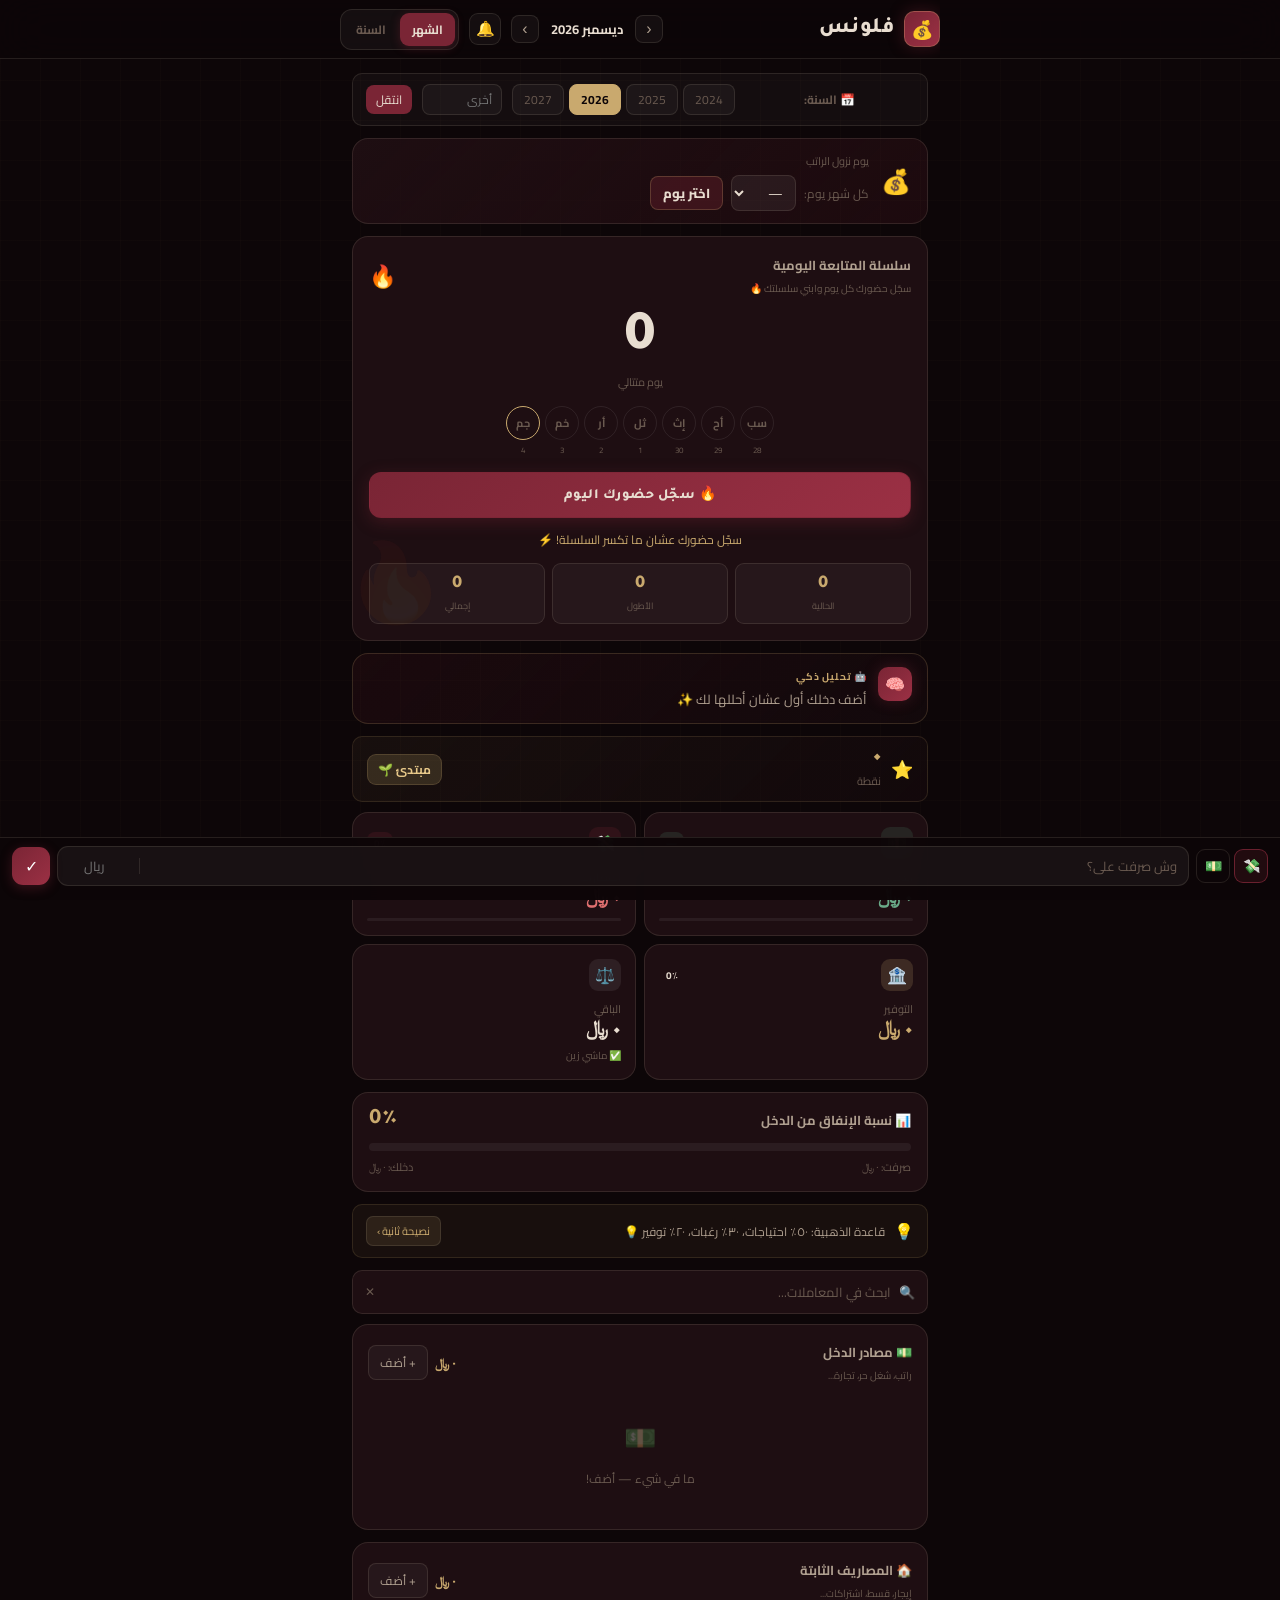
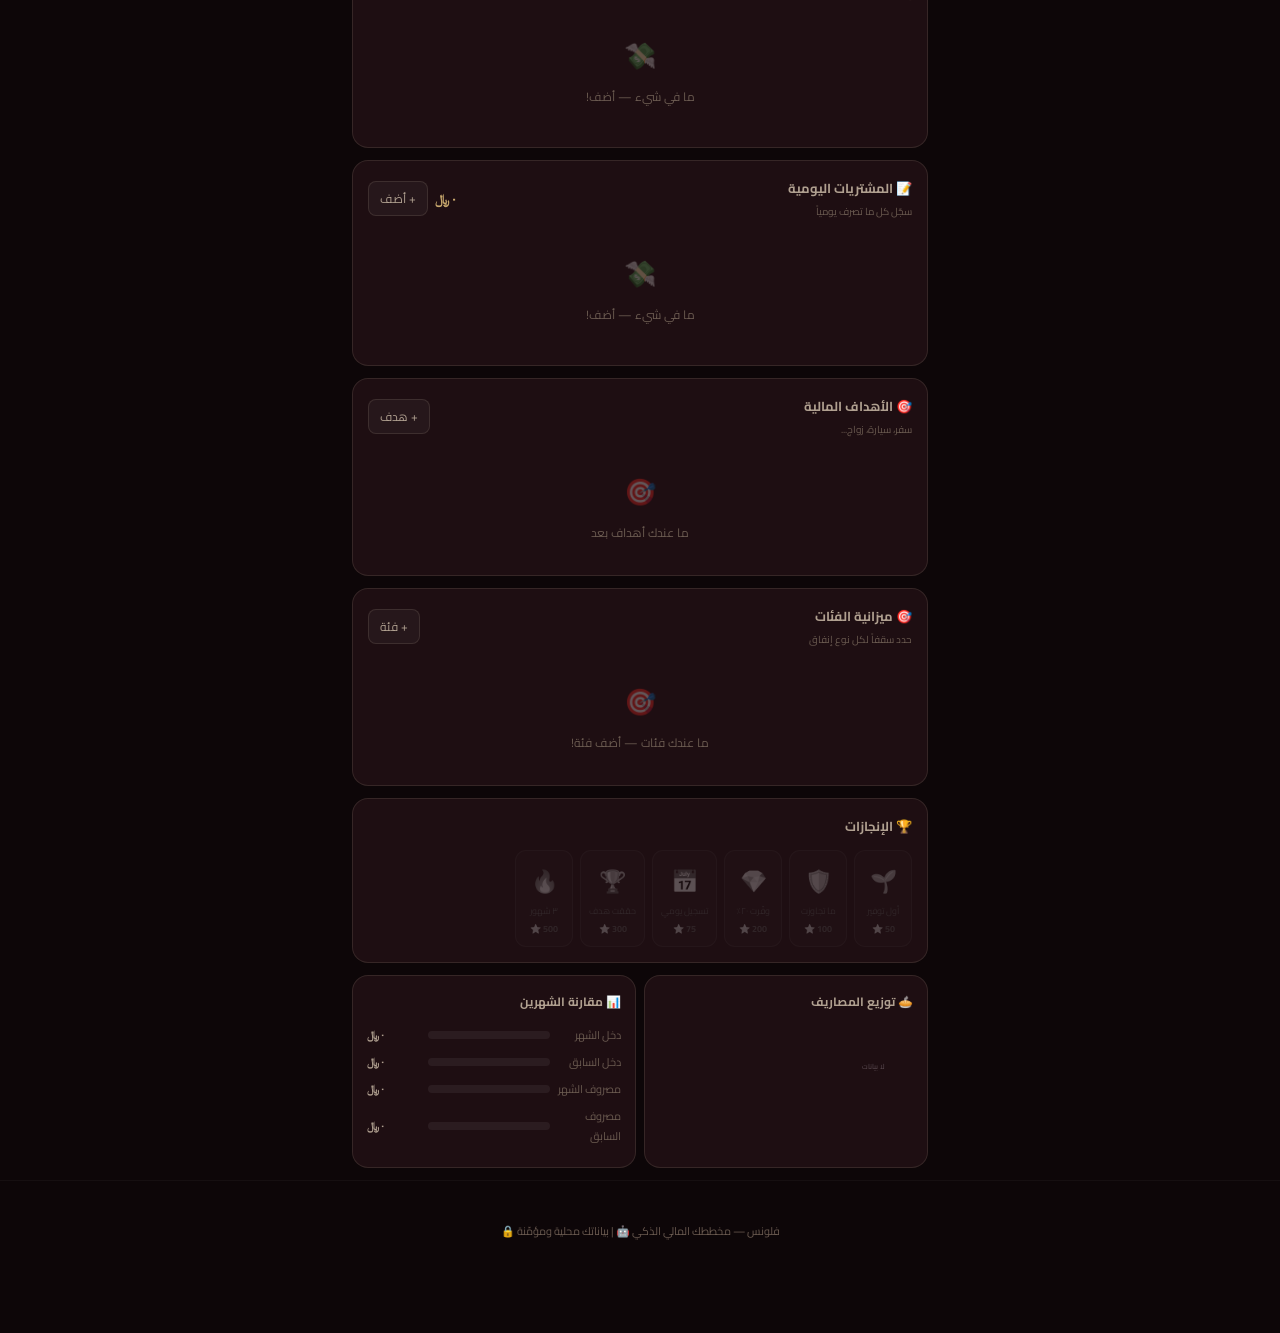
<file: flounce.html>
<!DOCTYPE html>
<html lang="ar" dir="rtl">
<head>
<meta charset="UTF-8">
<meta name="viewport" content="width=device-width, initial-scale=1.0">
<title>فلونس — مخططك المالي</title>
<link rel="preconnect" href="https://fonts.googleapis.com">
<link href="https://fonts.googleapis.com/css2?family=Cairo:wght@300;400;600;700;900&family=Tajawal:wght@300;400;700;800&display=swap" rel="stylesheet">
<style>
/* ═══════════════════════════════════════════
   DESIGN TOKENS
═══════════════════════════════════════════ */
:root {
  --bg:        #0d0608;
  --bg2:       #150a0d;
  --bg3:       #1e0e12;
  --surface:   rgba(255,255,255,.04);
  --surface2:  rgba(255,255,255,.07);
  --border:    rgba(199,183,163,.14);
  --border2:   rgba(199,183,163,.22);

  --gold:      #c9a96e;
  --gold2:     #e8c98a;
  --gold-dim:  rgba(201,169,110,.18);
  --crimson:   #7a2535;
  --crimson2:  #9b3044;
  --crimson-dim:rgba(122,37,53,.2);
  --sage:      #4a8c6a;
  --sage2:     #6aaa88;
  --sage-dim:  rgba(74,140,106,.18);
  --text:      #e8ddd0;
  --text2:     #b0a090;
  --text3:     #6a5a50;

  --r-sm:  10px;
  --r-md:  16px;
  --r-lg:  22px;
  --r-xl:  30px;

  --shadow: 0 8px 32px rgba(0,0,0,.5);
  --shadow-gold: 0 0 30px rgba(201,169,110,.15);

  --font-body:    'Cairo', sans-serif;
  --font-display: 'Tajawal', sans-serif;
}

*, *::before, *::after { box-sizing: border-box; margin: 0; padding: 0; }
html { scroll-behavior: smooth; }

body {
  font-family: var(--font-body);
  background: var(--bg);
  color: var(--text);
  min-height: 100vh;
  direction: rtl;
  overflow-x: hidden;
  padding-bottom: 80px;
}

/* Subtle grid texture */
body::before {
  content: '';
  position: fixed; inset: 0; z-index: 0;
  background-image:
    linear-gradient(rgba(201,169,110,.025) 1px, transparent 1px),
    linear-gradient(90deg, rgba(201,169,110,.025) 1px, transparent 1px);
  background-size: 40px 40px;
  pointer-events: none;
}

/* ═══════════════════════════════════════════
   SCROLLBAR
═══════════════════════════════════════════ */
::-webkit-scrollbar { width: 4px; height: 4px; }
::-webkit-scrollbar-track { background: transparent; }
::-webkit-scrollbar-thumb { background: var(--crimson); border-radius: 2px; }

/* ═══════════════════════════════════════════
   HEADER
═══════════════════════════════════════════ */
.header {
  position: sticky; top: 0; z-index: 200;
  background: rgba(13,6,8,.92);
  backdrop-filter: blur(24px);
  border-bottom: 1px solid var(--border);
  padding: 0 16px;
}

.header-inner {
  max-width: 600px; margin: 0 auto;
  display: flex; align-items: center; gap: 10px;
  height: 58px;
  overflow-x: auto; overflow-y: hidden;
  scrollbar-width: none;
}
.header-inner::-webkit-scrollbar { display: none; }

.logo {
  display: flex; align-items: center; gap: 9px;
  flex-shrink: 0; cursor: pointer;
}
.logo-mark {
  width: 36px; height: 36px; border-radius: 10px;
  background: linear-gradient(135deg, var(--crimson), var(--crimson2));
  border: 1px solid rgba(201,169,110,.3);
  display: flex; align-items: center; justify-content: center;
  font-size: 18px;
  box-shadow: 0 0 16px rgba(122,37,53,.4);
}
.logo-name {
  font-family: var(--font-display);
  font-size: 22px; font-weight: 800;
  color: var(--text);
  letter-spacing: .5px;
}

.header-spacer { flex: 1; }

.nav-pill {
  display: flex; gap: 2px;
  background: rgba(255,255,255,.04);
  border: 1px solid var(--border);
  border-radius: 12px; padding: 3px;
  flex-shrink: 0;
}
.nav-btn {
  padding: 5px 12px; border-radius: 9px;
  border: none; background: none; cursor: pointer;
  font-family: var(--font-body); font-size: 12px; font-weight: 700;
  color: var(--text3);
  transition: all .2s;
  white-space: nowrap;
}
.nav-btn.active {
  background: var(--crimson);
  color: var(--text);
  box-shadow: 0 2px 10px rgba(122,37,53,.4);
}

.month-nav {
  display: flex; align-items: center; gap: 4px; flex-shrink: 0;
}
.month-arrow {
  width: 28px; height: 28px; border-radius: 8px;
  border: 1px solid var(--border); background: var(--surface);
  color: var(--text2); cursor: pointer; font-size: 16px;
  display: flex; align-items: center; justify-content: center;
  transition: all .2s;
}
.month-arrow:hover { border-color: var(--gold); color: var(--gold); }
.month-label {
  font-size: 13px; font-weight: 700; color: var(--text);
  min-width: 88px; text-align: center;
}

.bell-btn {
  width: 32px; height: 32px; border-radius: 9px;
  border: 1px solid var(--border); background: var(--surface);
  color: var(--text2); cursor: pointer; font-size: 15px;
  display: flex; align-items: center; justify-content: center;
  position: relative; flex-shrink: 0; transition: all .2s;
}
.bell-btn.alert { border-color: var(--gold); color: var(--gold); }
.bell-dot {
  position: absolute; top: -3px; right: -3px;
  width: 8px; height: 8px; border-radius: 50%;
  background: var(--crimson2); display: none;
  animation: pulse 2s infinite;
}
.bell-dot.show { display: block; }
@keyframes pulse {
  0%,100% { box-shadow: 0 0 0 0 rgba(155,48,68,.5); }
  50%      { box-shadow: 0 0 0 5px rgba(155,48,68,0); }
}

/* ═══════════════════════════════════════════
   MAIN LAYOUT
═══════════════════════════════════════════ */
.main {
  max-width: 600px; margin: 0 auto;
  padding: 14px 12px 0;
  position: relative; z-index: 1;
}

/* ═══════════════════════════════════════════
   SALARY STRIP
═══════════════════════════════════════════ */
.salary-strip {
  background: linear-gradient(135deg, var(--bg3), rgba(122,37,53,.15));
  border: 1px solid var(--border);
  border-radius: var(--r-md);
  padding: 12px 16px;
  display: flex; align-items: center; gap: 12px;
  margin-bottom: 12px;
  animation: fadeIn .4s ease;
}
.salary-icon { font-size: 24px; flex-shrink: 0; }
.salary-body { flex: 1; }
.salary-label { font-size: 11px; color: var(--text3); margin-bottom: 4px; }
.salary-row { display: flex; align-items: center; gap: 8px; flex-wrap: wrap; }
.salary-select {
  background: rgba(255,255,255,.06); border: 1px solid var(--border);
  border-radius: 8px; padding: 4px 8px; color: var(--text);
  font-family: var(--font-body); font-size: 13px; outline: none; cursor: pointer;
  width: 65px;
}
.salary-badge {
  font-size: 13px; font-weight: 800; color: var(--text);
  background: rgba(122,37,53,.35); border: 1px solid rgba(201,169,110,.25);
  border-radius: 8px; padding: 4px 12px; white-space: nowrap;
}
.salary-badge.today { border-color: var(--gold); color: var(--gold); box-shadow: var(--shadow-gold); }

/* ═══════════════════════════════════════════
   SUMMARY CARDS
═══════════════════════════════════════════ */
.cards-grid {
  display: grid; grid-template-columns: 1fr 1fr;
  gap: 8px; margin-bottom: 12px;
}
.card {
  border-radius: var(--r-md); padding: 14px;
  border: 1px solid var(--border);
  position: relative; overflow: hidden;
  background: var(--bg3);
  animation: fadeIn .5s ease both;
  cursor: default;
  transition: border-color .3s, transform .2s;
}
.card:hover { transform: translateY(-2px); }
.card::before {
  content: ''; position: absolute; inset: 0;
  opacity: 0; transition: opacity .3s;
}
.card.income { animation-delay: .05s; }
.card.income:hover { border-color: rgba(106,170,136,.4); }
.card.income::before { background: radial-gradient(ellipse at 20% 0%, rgba(74,140,106,.08), transparent 60%); }
.card.expense { animation-delay: .1s; }
.card.expense:hover { border-color: rgba(155,48,68,.4); }
.card.expense::before { background: radial-gradient(ellipse at 20% 0%, rgba(122,37,53,.1), transparent 60%); }
.card.saved { animation-delay: .15s; }
.card.saved:hover { border-color: rgba(201,169,110,.3); }
.card.saved::before { background: radial-gradient(ellipse at 20% 0%, rgba(201,169,110,.07), transparent 60%); }
.card.balance { animation-delay: .2s; }

.card:hover::before { opacity: 1; }

.card-head { display: flex; align-items: center; justify-content: space-between; margin-bottom: 8px; }
.card-icon {
  width: 32px; height: 32px; border-radius: 9px;
  display: flex; align-items: center; justify-content: center;
  font-size: 16px;
}
.card.income .card-icon  { background: var(--sage-dim); }
.card.expense .card-icon { background: var(--crimson-dim); }
.card.saved .card-icon   { background: var(--gold-dim); }
.card.balance .card-icon { background: var(--surface2); }

.card-badge {
  font-size: 10px; font-weight: 700; padding: 2px 7px;
  border-radius: 8px;
}
.card.income .card-badge  { background: var(--sage-dim);    color: var(--sage2); }
.card.expense .card-badge { background: var(--crimson-dim); color: #e08080; }

.card-label { font-size: 11px; color: var(--text3); margin-bottom: 3px; }
.card-value {
  font-family: var(--font-display);
  font-size: 20px; font-weight: 800; line-height: 1;
}
.card.income  .card-value { color: var(--sage2); }
.card.expense .card-value { color: #e07070; }
.card.saved   .card-value { color: var(--gold); }
.card.balance .card-value { color: var(--text); }

.card-sub { font-size: 10px; color: var(--text3); margin-top: 4px; }
.card-bar { background: rgba(255,255,255,.06); border-radius: 3px; height: 3px; margin-top: 8px; overflow: hidden; }
.card-bar-fill { height: 100%; border-radius: 3px; transition: width .8s ease; }
.card.income  .card-bar-fill { background: var(--sage2); }
.card.expense .card-bar-fill { background: var(--crimson2); }
.card.saved   .card-bar-fill { background: var(--gold); }

/* ═══════════════════════════════════════════
   BUDGET PROGRESS
═══════════════════════════════════════════ */
.progress-block {
  background: var(--bg3); border: 1px solid var(--border);
  border-radius: var(--r-md); padding: 14px 16px;
  margin-bottom: 12px;
  animation: fadeIn .5s .25s ease both;
}
.progress-head { display: flex; align-items: center; justify-content: space-between; margin-bottom: 10px; }
.progress-title { font-size: 13px; font-weight: 700; color: var(--text2); }
.progress-pct {
  font-family: var(--font-display);
  font-size: 22px; font-weight: 800; color: var(--gold);
}
.progress-track {
  background: rgba(255,255,255,.06); border-radius: 20px;
  height: 8px; overflow: hidden; margin-bottom: 6px;
}
.progress-fill {
  height: 100%; border-radius: 20px;
  background: linear-gradient(90deg, var(--crimson), var(--gold));
  transition: width .9s ease;
  position: relative; overflow: hidden;
}
.progress-fill::after {
  content: ''; position: absolute; top: 0; left: -100%; width: 100%; height: 100%;
  background: linear-gradient(90deg, transparent, rgba(255,255,255,.25), transparent);
  animation: shimmer 2.5s infinite;
}
@keyframes shimmer { 100% { left: 100%; } }
.progress-fill.warn { background: linear-gradient(90deg, #e07000, #ffa040); }
.progress-fill.danger { background: linear-gradient(90deg, #800000, var(--crimson2)); }
.progress-labels { display: flex; justify-content: space-between; font-size: 11px; color: var(--text3); }

/* ═══════════════════════════════════════════
   AI INSIGHT
═══════════════════════════════════════════ */
.ai-insight {
  background: linear-gradient(135deg, rgba(122,37,53,.12), rgba(21,10,13,.8));
  border: 1px solid rgba(201,169,110,.2);
  border-radius: var(--r-md); padding: 13px 15px;
  margin-bottom: 12px; display: flex; gap: 11px; align-items: flex-start;
  animation: fadeIn .5s .3s ease both;
}
.ai-orb {
  width: 34px; height: 34px; border-radius: 10px; flex-shrink: 0;
  background: linear-gradient(135deg, var(--crimson), var(--crimson2));
  display: flex; align-items: center; justify-content: center;
  font-size: 16px; cursor: pointer;
  box-shadow: 0 0 14px rgba(122,37,53,.4);
  transition: transform .3s;
  animation: orbPulse 3s ease-in-out infinite;
}
@keyframes orbPulse {
  0%,100% { box-shadow: 0 0 14px rgba(122,37,53,.4); }
  50%      { box-shadow: 0 0 22px rgba(201,169,110,.35); }
}
.ai-orb:hover { transform: rotate(15deg) scale(1.08); }
.ai-label { font-size: 10px; font-weight: 700; color: var(--gold); letter-spacing: .8px; margin-bottom: 3px; }
.ai-text { font-size: 13px; color: var(--text2); line-height: 1.65; flex: 1; }

/* ═══════════════════════════════════════════
   STREAK
═══════════════════════════════════════════ */
.streak-card {
  background: var(--bg3); border: 1px solid var(--border);
  border-radius: var(--r-md); padding: 16px;
  margin-bottom: 12px; position: relative; overflow: hidden;
  animation: fadeIn .5s .35s ease both;
}
.streak-card::before {
  content: '🔥';
  position: absolute; left: -10px; bottom: -15px;
  font-size: 80px; opacity: .04; pointer-events: none;
  transform: rotate(-15deg);
}
.streak-head { display: flex; align-items: center; justify-content: space-between; margin-bottom: 14px; }
.streak-title { font-size: 13px; font-weight: 700; color: var(--text2); }
.streak-flame { font-size: 22px; animation: flamePop 1.6s ease-in-out infinite; }
@keyframes flamePop { 0%,100%{ transform:scale(1); } 50%{ transform:scale(1.18); } }

.streak-num {
  font-family: var(--font-display);
  font-size: 56px; font-weight: 900; color: var(--text); line-height: 1;
  text-align: center; margin-bottom: 4px;
}
.streak-num.active { color: var(--gold); text-shadow: 0 0 30px rgba(201,169,110,.35); }
.streak-sub { text-align: center; font-size: 11px; color: var(--text3); margin-bottom: 14px; }

.streak-dots {
  display: flex; gap: 5px; justify-content: center; margin-bottom: 14px; flex-wrap: wrap;
}
.streak-dot {
  width: 34px; height: 34px; border-radius: 50%;
  border: 1.5px solid rgba(255,255,255,.08);
  display: flex; align-items: center; justify-content: center;
  font-size: 11px; color: var(--text3); font-weight: 700;
  position: relative; transition: all .3s;
}
.streak-dot.done {
  background: linear-gradient(135deg, var(--crimson), var(--crimson2));
  border-color: rgba(201,169,110,.4); color: var(--text);
  box-shadow: 0 0 8px rgba(122,37,53,.4);
}
.streak-dot.today { border-color: var(--gold); animation: todayRing 2s infinite; }
@keyframes todayRing {
  0%,100% { box-shadow: 0 0 0 0 rgba(201,169,110,.3); }
  50%      { box-shadow: 0 0 0 5px rgba(201,169,110,0); }
}
.streak-dot.done::after {
  content: '🔥'; position: absolute; top: -7px; right: -5px; font-size: 9px;
}

.streak-checkin {
  width: 100%; padding: 12px; border-radius: 12px;
  border: 1.5px solid rgba(122,37,53,.5);
  background: linear-gradient(135deg, var(--crimson), var(--crimson2));
  color: var(--text); font-family: var(--font-display); font-size: 14px; font-weight: 800;
  cursor: pointer; letter-spacing: .5px;
  transition: all .3s;
  box-shadow: 0 4px 16px rgba(122,37,53,.35);
}
.streak-checkin:hover { transform: translateY(-2px); box-shadow: 0 8px 24px rgba(122,37,53,.45); }
.streak-checkin.done {
  background: rgba(255,255,255,.04); border-style: dashed;
  color: var(--text3); cursor: default; transform: none;
  box-shadow: none;
}
.streak-msg { text-align: center; font-size: 12px; color: var(--gold); margin-top: 10px; min-height: 16px; }
.streak-stats { display: grid; grid-template-columns: repeat(3,1fr); gap: 7px; margin-top: 12px; }
.streak-stat {
  background: rgba(255,255,255,.04); border-radius: 9px;
  padding: 9px; text-align: center; border: 1px solid var(--border);
}
.streak-stat-num {
  font-family: var(--font-display); font-size: 18px; font-weight: 900; color: var(--gold);
}
.streak-stat-lbl { font-size: 9px; color: var(--text3); margin-top: 2px; }

/* ═══════════════════════════════════════════
   SECTION CARD
═══════════════════════════════════════════ */
.section-card {
  background: var(--bg3); border: 1px solid var(--border);
  border-radius: var(--r-md); padding: 15px;
  margin-bottom: 12px;
  animation: fadeIn .5s .4s ease both;
}
.section-head {
  display: flex; align-items: center; justify-content: space-between;
  margin-bottom: 12px;
}
.section-title { font-size: 13px; font-weight: 700; color: var(--text2); }
.section-total { font-size: 13px; font-weight: 800; color: var(--gold); }
.section-subtitle { font-size: 10px; color: var(--text3); margin-top: 2px; }

.add-trigger {
  background: var(--surface); border: 1px solid var(--border);
  border-radius: 8px; padding: 5px 11px;
  color: var(--text2); font-family: var(--font-body); font-size: 12px;
  cursor: pointer; transition: all .2s;
}
.add-trigger:hover { border-color: var(--gold); color: var(--gold); }

/* Items */
.items-list { display: flex; flex-direction: column; gap: 5px; margin-bottom: 8px; }
.item-row {
  display: flex; align-items: center; gap: 8px;
  background: rgba(255,255,255,.03); border-radius: 9px;
  padding: 9px 11px; border: 1px solid transparent;
  transition: all .2s;
}
.item-row:hover { border-color: var(--border); background: rgba(255,255,255,.05); }
.item-row.paid { opacity: .4; }
.item-row.paid .item-name { text-decoration: line-through; }
.item-emoji {
  width: 28px; height: 28px; border-radius: 8px;
  background: var(--surface2); display: flex; align-items: center;
  justify-content: center; font-size: 14px; flex-shrink: 0;
}
.item-name { flex: 1; font-size: 13px; color: var(--text); cursor: pointer; }
.item-recurring { font-size: 9px; color: var(--text3); }
.item-amount { font-size: 13px; font-weight: 700; white-space: nowrap; }
.item-amount.income  { color: var(--sage2); }
.item-amount.expense { color: #e07070; }
.item-del {
  background: none; border: none; color: var(--text3);
  cursor: pointer; font-size: 12px; padding: 3px;
  transition: color .2s; line-height: 1;
}
.item-del:hover { color: var(--crimson2); }

.empty-state {
  text-align: center; padding: 16px;
  color: var(--text3); font-size: 12px;
  display: flex; flex-direction: column; align-items: center; gap: 5px;
}
.empty-state-icon { font-size: 26px; opacity: .3; }

/* Add Form */
.add-form {
  background: rgba(255,255,255,.03); border-radius: 11px;
  padding: 11px; border: 1px solid var(--border);
  display: none; margin-top: 6px;
}
.add-form.open { display: block; animation: slideDown .25s ease; }
@keyframes slideDown { from { opacity:0; transform:translateY(-6px); } to { opacity:1; transform:translateY(0); } }

.cat-chips { display: flex; gap: 5px; flex-wrap: wrap; margin-bottom: 8px; }
.cat-chip {
  background: rgba(255,255,255,.05); border: 1px solid var(--border);
  border-radius: 18px; padding: 4px 10px; font-size: 11px;
  cursor: pointer; color: var(--text3); transition: all .2s;
}
.cat-chip:hover, .cat-chip.sel {
  background: var(--crimson-dim); border-color: rgba(201,169,110,.35);
  color: var(--text);
}

.form-row { display: flex; gap: 6px; flex-wrap: wrap; }
.form-input {
  flex: 1; min-width: 80px;
  background: rgba(255,255,255,.05); border: 1px solid var(--border);
  border-radius: 9px; padding: 8px 11px; color: var(--text);
  font-family: var(--font-body); font-size: 13px; outline: none;
  transition: border-color .2s;
}
.form-input:focus { border-color: rgba(201,169,110,.5); }
.form-input::placeholder { color: var(--text3); }

.form-select {
  flex: 1; min-width: 80px;
  background: rgba(255,255,255,.05); border: 1px solid var(--border);
  border-radius: 9px; padding: 8px 10px; color: var(--text);
  font-family: var(--font-body); font-size: 13px; outline: none; cursor: pointer;
}
.form-select option { background: #1e0e12; }

.form-btn {
  background: linear-gradient(135deg, var(--crimson), var(--crimson2));
  color: var(--text); border: none; border-radius: 9px;
  padding: 8px 16px; font-size: 13px; font-weight: 700;
  cursor: pointer; font-family: var(--font-body);
  transition: all .2s; white-space: nowrap;
}
.form-btn:hover { opacity: .88; transform: translateY(-1px); }

.amt-shortcuts { display: flex; gap: 4px; flex-wrap: wrap; margin-top: 6px; }
.amt-sh {
  background: rgba(255,255,255,.04); border: 1px solid var(--border);
  border-radius: 7px; padding: 3px 9px; font-size: 11px;
  cursor: pointer; color: var(--text3); transition: all .2s;
  font-family: var(--font-body);
}
.amt-sh:hover { background: var(--gold-dim); color: var(--gold); border-color: rgba(201,169,110,.3); }

.form-check {
  display: flex; align-items: center; gap: 6px;
  margin-top: 7px; font-size: 12px; color: var(--text3); cursor: pointer;
}
.form-check input { accent-color: var(--gold); }

/* ═══════════════════════════════════════════
   BUDGET CATEGORIES
═══════════════════════════════════════════ */
.budget-alert {
  background: linear-gradient(135deg, rgba(150,30,30,.25), rgba(13,6,8,.8));
  border: 1px solid rgba(220,60,60,.35); border-radius: 11px;
  padding: 11px 14px; margin-bottom: 11px;
  display: none; flex-direction: column; gap: 7px;
}
.budget-alert.show { display: flex; }
.budget-alert-row { display: flex; align-items: center; gap: 8px; font-size: 12px; color: #ffcdd2; }
.budget-alert-icon { font-size: 16px; flex-shrink: 0; }
.budget-alert-txt { flex: 1; line-height: 1.5; }
.budget-alert-txt b { color: #ff8080; display: block; }

.budget-item {
  background: rgba(255,255,255,.03); border-radius: 11px;
  padding: 11px 13px; border: 1px solid var(--border);
  margin-bottom: 7px; transition: border-color .2s;
}
.budget-item:hover { border-color: var(--border2); }
.budget-item-head {
  display: flex; align-items: center; justify-content: space-between;
  margin-bottom: 8px;
}
.budget-cat { font-size: 13px; font-weight: 700; color: var(--text); display: flex; align-items: center; gap: 6px; }
.budget-nums { display: flex; align-items: center; gap: 5px; }
.budget-spent { font-size: 12px; font-weight: 700; color: var(--gold); }
.budget-limit { font-size: 11px; color: var(--text3); }
.budget-track-bg {
  background: rgba(255,255,255,.06); border-radius: 20px;
  height: 7px; overflow: hidden; margin-bottom: 5px;
}
.budget-track-fill {
  height: 100%; border-radius: 20px;
  background: linear-gradient(90deg, var(--crimson), var(--gold));
  transition: width .8s ease;
}
.budget-track-fill.warn   { background: linear-gradient(90deg, #7a3000, #ff9800); }
.budget-track-fill.danger { background: linear-gradient(90deg, #7a0000, #f44336); }
.budget-foot { display: flex; justify-content: space-between; font-size: 10px; color: var(--text3); }
.budget-remain.over { color: #f44336; }

/* ═══════════════════════════════════════════
   GOALS
═══════════════════════════════════════════ */
.goal-item {
  background: rgba(255,255,255,.03); border-radius: 11px;
  padding: 12px; border: 1px solid var(--border);
  margin-bottom: 7px; transition: border-color .2s;
}
.goal-item:hover { border-color: var(--border2); }
.goal-head { display: flex; align-items: center; justify-content: space-between; margin-bottom: 8px; }
.goal-name { font-size: 14px; font-weight: 700; color: var(--text); }
.goal-amounts { font-size: 11px; color: var(--text3); }
.goal-track-bg { background: rgba(255,255,255,.06); border-radius: 10px; height: 7px; overflow: hidden; margin-bottom: 4px; }
.goal-track-fill { height: 100%; border-radius: 10px; background: linear-gradient(90deg, var(--sage), var(--gold)); transition: width .8s ease; }
.goal-pct { font-size: 11px; color: var(--text3); }

/* ═══════════════════════════════════════════
   CHARTS
═══════════════════════════════════════════ */
.charts-grid { display: grid; grid-template-columns: 1fr 1fr; gap: 8px; margin-bottom: 12px; }
.chart-card {
  background: var(--bg3); border: 1px solid var(--border);
  border-radius: var(--r-md); padding: 14px;
}
.chart-title { font-size: 12px; font-weight: 700; color: var(--text2); margin-bottom: 12px; }
.pie-wrap { display: flex; gap: 10px; align-items: center; }
.pie-legend { flex: 1; display: flex; flex-direction: column; gap: 6px; }
.pie-item { display: flex; align-items: center; gap: 6px; font-size: 11px; }
.pie-dot { width: 7px; height: 7px; border-radius: 50%; flex-shrink: 0; }
.pie-lbl { flex: 1; color: var(--text3); }
.pie-pct { color: var(--text); font-weight: 700; }
.cmp-row { display: flex; gap: 6px; align-items: center; margin-bottom: 7px; font-size: 11px; }
.cmp-lbl { width: 65px; color: var(--text3); }
.cmp-bar-bg { flex: 1; background: rgba(255,255,255,.06); border-radius: 5px; height: 8px; overflow: hidden; }
.cmp-bar-fill { height: 100%; border-radius: 5px; transition: width .8s ease; }
.cmp-val { width: 55px; text-align: left; font-weight: 700; color: var(--text2); }

/* ═══════════════════════════════════════════
   TIP
═══════════════════════════════════════════ */
.tip-bar {
  background: rgba(201,169,110,.06); border: 1px solid rgba(201,169,110,.15);
  border-radius: var(--r-sm); padding: 11px 13px;
  display: flex; gap: 9px; align-items: center; margin-bottom: 12px;
  animation: fadeIn .5s .5s ease both;
}
.tip-text { flex: 1; font-size: 12px; color: var(--text2); line-height: 1.6; }
.tip-next-btn {
  background: rgba(201,169,110,.12); border: 1px solid var(--border);
  color: var(--gold); padding: 4px 10px; border-radius: 7px;
  cursor: pointer; font-size: 11px; font-family: var(--font-body);
  transition: all .2s; white-space: nowrap;
}
.tip-next-btn:hover { background: rgba(201,169,110,.2); }

/* ═══════════════════════════════════════════
   ACHIEVEMENTS
═══════════════════════════════════════════ */
.ach-grid { display: flex; gap: 7px; flex-wrap: wrap; margin-top: 11px; }
.ach-badge {
  display: flex; flex-direction: column; align-items: center; gap: 3px;
  padding: 9px 8px; background: rgba(255,255,255,.03); border-radius: 11px;
  border: 1px solid var(--border); min-width: 58px; transition: all .25s;
}
.ach-badge:hover { transform: scale(1.06); }
.ach-badge.on { border-color: rgba(201,169,110,.3); background: var(--gold-dim); }
.ach-badge.off { opacity: .28; filter: grayscale(1); }
.ach-icon { font-size: 22px; }
.ach-name { font-size: 9px; text-align: center; color: var(--text3); line-height: 1.3; }
.ach-pts { font-size: 9px; font-weight: 700; color: var(--text3); }
.ach-badge.on .ach-pts { color: var(--gold); }

/* ═══════════════════════════════════════════
   POINTS BAR
═══════════════════════════════════════════ */
.pts-bar {
  background: linear-gradient(135deg, rgba(201,169,110,.06), rgba(21,10,13,.7));
  border: 1px solid rgba(201,169,110,.15);
  border-radius: var(--r-sm); padding: 10px 14px;
  display: flex; align-items: center; gap: 10px; margin-bottom: 10px;
  animation: fadeIn .5s .45s ease both;
}
.pts-icon { font-size: 18px; }
.pts-val {
  font-family: var(--font-display); font-size: 20px; font-weight: 900; color: var(--gold);
}
.pts-lbl { font-size: 11px; color: var(--text3); }
.pts-level {
  margin-right: auto; font-size: 12px; font-weight: 700;
  background: var(--gold-dim); border: 1px solid rgba(201,169,110,.2);
  color: var(--gold2); padding: 3px 10px; border-radius: 9px;
}

/* ═══════════════════════════════════════════
   QUICK ADD BAR (BOTTOM)
═══════════════════════════════════════════ */
.quick-bar {
  position: fixed; bottom: 0; left: 0; right: 0; z-index: 300;
  background: rgba(13,6,8,.97); border-top: 1px solid var(--border);
  padding: 8px 12px 14px;
  display: flex; gap: 7px; align-items: center;
  backdrop-filter: blur(20px);
}
.qa-types { display: flex; gap: 4px; flex-shrink: 0; }
.qa-type-btn {
  width: 34px; height: 34px; border-radius: 9px;
  border: 1.5px solid var(--border); background: transparent;
  cursor: pointer; font-size: 14px;
  display: flex; align-items: center; justify-content: center;
  transition: all .2s; color: var(--text3);
}
.qa-type-btn.expense.active  { background: var(--crimson-dim); border-color: rgba(155,48,68,.6); color: var(--text); }
.qa-type-btn.income.active   { background: var(--sage-dim); border-color: rgba(74,140,106,.5); color: var(--text); }

.qa-field {
  flex: 1; display: flex; gap: 5px; align-items: center;
  background: rgba(255,255,255,.05); border: 1.5px solid var(--border);
  border-radius: 11px; padding: 7px 11px;
  transition: border-color .2s;
}
.qa-field:focus-within { border-color: rgba(201,169,110,.4); }
.qa-input {
  flex: 1; background: none; border: none; outline: none;
  color: var(--text); font-family: var(--font-body); font-size: 13px; direction: rtl;
}
.qa-input::placeholder { color: var(--text3); }
.qa-sep { width: 1px; height: 16px; background: var(--border); flex-shrink: 0; }
.qa-amount {
  width: 65px; background: none; border: none; outline: none;
  color: var(--text); font-family: var(--font-body); font-size: 13px; text-align: left;
}
.qa-submit {
  width: 38px; height: 38px; border-radius: 11px; border: none;
  background: linear-gradient(135deg, var(--crimson), var(--crimson2));
  color: white; font-size: 16px; cursor: pointer; flex-shrink: 0;
  display: flex; align-items: center; justify-content: center;
  transition: all .2s; box-shadow: 0 3px 12px rgba(122,37,53,.4);
}
.qa-submit:hover { transform: scale(1.06); }

/* ═══════════════════════════════════════════
   SAVE BAR
═══════════════════════════════════════════ */
.save-wrap {
  position: fixed; bottom: 66px; left: 50%; transform: translateX(-50%);
  z-index: 290; opacity: 0; pointer-events: none;
  transition: opacity .35s;
}
.save-wrap.dirty { opacity: 1; pointer-events: all; }
.save-btn-main {
  background: linear-gradient(135deg, var(--crimson), var(--crimson2));
  color: var(--text); border: none; border-radius: 22px;
  padding: 9px 20px; font-size: 13px; font-weight: 800;
  cursor: pointer; font-family: var(--font-display);
  box-shadow: 0 4px 18px rgba(122,37,53,.5);
  display: flex; align-items: center; gap: 6px;
  transition: all .2s; white-space: nowrap;
}
.save-btn-main:hover { transform: scale(1.04); }
.save-btn-main.saved { background: rgba(74,140,106,.4); color: var(--sage2); }

/* ═══════════════════════════════════════════
   TOAST
═══════════════════════════════════════════ */
#toastWrap {
  position: fixed; top: 68px; left: 50%; transform: translateX(-50%);
  z-index: 9999; display: flex; flex-direction: column; gap: 6px;
  pointer-events: none; align-items: center;
}
.toast {
  background: rgba(21,10,13,.97); border: 1px solid var(--border);
  border-radius: 12px; padding: 10px 18px;
  font-size: 13px; font-weight: 600; color: var(--text2);
  box-shadow: var(--shadow); animation: toastIn .3s ease;
  white-space: nowrap;
}
.toast.success { border-color: rgba(74,140,106,.4); color: var(--sage2); }
.toast.warn    { border-color: rgba(201,169,110,.4); color: var(--gold); }
.toast.danger  { border-color: rgba(122,37,53,.5); color: #ff8080; }
@keyframes toastIn { from { opacity:0; transform:translateY(-8px); } to { opacity:1; transform:translateY(0); } }

/* ═══════════════════════════════════════════
   YEARLY VIEW
═══════════════════════════════════════════ */
.ycards { display: grid; grid-template-columns: repeat(3,1fr); gap: 8px; margin-bottom: 12px; }
.ycard {
  background: var(--bg3); border: 1px solid var(--border);
  border-radius: var(--r-md); padding: 14px; text-align: center;
  transition: all .25s;
}
.ycard:hover { border-color: var(--border2); transform: translateY(-2px); }
.ycard-icon { font-size: 24px; margin-bottom: 5px; }
.ycard-val {
  font-family: var(--font-display); font-size: 18px; font-weight: 900; color: var(--gold);
}
.ycard-lbl { font-size: 11px; color: var(--text3); margin-top: 3px; }

.year-bars-card {
  background: var(--bg3); border: 1px solid var(--border);
  border-radius: var(--r-md); padding: 15px; margin-bottom: 12px;
}
.year-bars { display: flex; gap: 3px; align-items: flex-end; height: 90px; margin-bottom: 6px; }
.year-bar-wrap { flex: 1; display: flex; gap: 2px; align-items: flex-end; justify-content: center; height: 100%; }
.year-bar {
  flex: 1; border-radius: 3px 3px 0 0; min-height: 2px;
  transition: height .6s ease;
}
.year-bar.income  { background: var(--sage2); opacity: .8; }
.year-bar.expense { background: var(--crimson2); opacity: .8; }
.year-lbrs { display: flex; gap: 3px; }
.year-lbl { flex: 1; text-align: center; font-size: 8px; color: var(--text3); }
.year-legend { display: flex; gap: 12px; margin-top: 8px; }
.year-leg-item { display: flex; align-items: center; gap: 5px; font-size: 9px; color: var(--text3); }
.year-leg-dot { width: 7px; height: 7px; border-radius: 2px; }

/* ═══════════════════════════════════════════
   NOTIFICATIONS PANEL
═══════════════════════════════════════════ */
.notif-overlay {
  position: fixed; inset: 0;
  background: rgba(0,0,0,.6); z-index: 400;
  opacity: 0; pointer-events: none; transition: opacity .3s;
}
.notif-overlay.open { opacity: 1; pointer-events: all; }

.notif-panel {
  position: fixed; top: 0; right: 0; bottom: 0;
  width: min(380px, 100vw);
  background: linear-gradient(160deg, #120608, #0a0406);
  border-left: 1px solid var(--border); z-index: 401;
  transform: translateX(100%); transition: transform .35s cubic-bezier(.4,0,.2,1);
  display: flex; flex-direction: column; overflow: hidden;
}
.notif-panel.open { transform: translateX(0); }
.notif-panel-head {
  padding: 16px 14px 12px;
  border-bottom: 1px solid var(--border);
  display: flex; align-items: center; justify-content: space-between;
  flex-shrink: 0;
}
.notif-panel-title { font-size: 16px; font-weight: 800; color: var(--text); }
.notif-panel-close {
  background: none; border: none; color: var(--text3);
  cursor: pointer; font-size: 18px; padding: 4px;
  transition: color .2s;
}
.notif-panel-close:hover { color: var(--text); }
.notif-panel-body { flex: 1; overflow-y: auto; padding: 11px 13px; display: flex; flex-direction: column; gap: 7px; }
.notif-panel-footer { padding: 11px 13px; border-top: 1px solid var(--border); flex-shrink: 0; max-height: 55vh; overflow-y: auto; }
.notif-item {
  background: rgba(255,255,255,.04); border-radius: 11px;
  padding: 12px; border: 1px solid var(--border);
  display: flex; gap: 10px; align-items: flex-start; transition: border-color .2s;
}
.notif-item.urgent  { border-color: rgba(220,60,60,.3); background: rgba(100,15,15,.15); }
.notif-item.warning { border-color: rgba(200,140,20,.25); background: rgba(80,50,5,.12); }
.notif-item.done    { opacity: .35; border-style: dashed; }
.notif-icon { font-size: 22px; flex-shrink: 0; }
.notif-body { flex: 1; min-width: 0; }
.notif-name { font-size: 13px; font-weight: 700; color: var(--text); margin-bottom: 2px; }
.notif-amt {
  font-family: var(--font-display); font-size: 17px; font-weight: 900;
  color: var(--gold); margin-bottom: 3px;
}
.notif-meta { font-size: 10px; color: var(--text3); display: flex; gap: 6px; flex-wrap: wrap; align-items: center; }
.notif-sbadge { font-size: 10px; font-weight: 700; padding: 2px 7px; border-radius: 8px; }
.notif-sbadge.overdue  { background: rgba(200,40,40,.2); color: #ff8080; }
.notif-sbadge.soon     { background: rgba(200,140,20,.15); color: #ffc060; }
.notif-sbadge.upcoming { background: rgba(201,169,110,.08); color: var(--gold); }
.notif-sbadge.paid     { background: rgba(74,140,106,.12); color: var(--sage2); }
.notif-actions { display: flex; flex-direction: column; gap: 4px; align-items: center; }
.notif-check {
  width: 28px; height: 28px; border-radius: 8px;
  border: 1.5px solid var(--border); background: transparent;
  cursor: pointer; font-size: 12px; color: var(--text3);
  display: flex; align-items: center; justify-content: center;
  transition: all .2s;
}
.notif-check:hover { border-color: var(--gold); color: var(--gold); }
.notif-check.checked { background: rgba(74,140,106,.18); border-color: var(--sage2); color: var(--sage2); }
.notif-del-btn { background: none; border: none; color: var(--text3); cursor: pointer; font-size: 11px; padding: 2px; }
.notif-del-btn:hover { color: var(--crimson2); }

.notif-add-form {
  background: rgba(255,255,255,.03); border-radius: 12px;
  padding: 12px; border: 1px solid var(--border);
}
.notif-add-title { font-size: 11px; font-weight: 700; color: var(--gold); margin-bottom: 9px; }
.notif-fi {
  flex: 1; min-width: 80px;
  background: rgba(255,255,255,.05); border: 1px solid var(--border);
  border-radius: 8px; padding: 8px 10px; color: var(--text);
  font-family: var(--font-body); font-size: 12px; outline: none; direction: rtl;
}
.notif-fi:focus { border-color: rgba(201,169,110,.4); }
.notif-fi::placeholder { color: var(--text3); }
.notif-fi-sel {
  flex: 1; background: rgba(255,255,255,.05); border: 1px solid var(--border);
  border-radius: 8px; padding: 8px 10px; color: var(--text);
  font-family: var(--font-body); font-size: 12px; outline: none; cursor: pointer;
}
.notif-fi-sel option { background: #1e0e12; }
.notif-add-btn {
  width: 100%; background: linear-gradient(135deg, var(--crimson), var(--crimson2));
  color: var(--text); border: none; padding: 9px; border-radius: 9px;
  font-size: 12px; font-weight: 800; cursor: pointer; font-family: var(--font-body);
  transition: all .2s; margin-top: 3px;
}
.notif-add-btn:hover { opacity: .88; }
.day-chips { display: flex; gap: 4px; flex-wrap: wrap; margin-bottom: 6px; }
.day-chip {
  background: rgba(255,255,255,.04); border: 1px solid var(--border);
  border-radius: 7px; padding: 3px 8px; font-size: 10px;
  cursor: pointer; color: var(--text3); transition: all .2s;
  font-family: var(--font-body);
}
.day-chip:hover, .day-chip.sel {
  background: var(--crimson-dim); border-color: rgba(201,169,110,.3); color: var(--text);
}
.notif-section-lbl { font-size: 10px; font-weight: 700; color: var(--text3); letter-spacing: .8px; padding: 2px 0; }
.notif-empty { flex: 1; display: flex; flex-direction: column; align-items: center; justify-content: center; gap: 8px; padding: 30px; text-align: center; }
.notif-empty-icon { font-size: 40px; opacity: .25; }
.notif-empty-text { color: var(--text3); font-size: 12px; line-height: 1.6; }

/* ═══════════════════════════════════════════
   SEARCH
═══════════════════════════════════════════ */
.search-bar {
  background: var(--bg3); border: 1px solid var(--border);
  border-radius: var(--r-sm); padding: 9px 12px;
  display: flex; gap: 8px; align-items: center; margin-bottom: 10px;
}
.search-input {
  flex: 1; background: none; border: none; outline: none;
  color: var(--text); font-family: var(--font-body); font-size: 13px; direction: rtl;
}
.search-input::placeholder { color: var(--text3); }
.search-clear {
  background: none; border: none; color: var(--text3);
  cursor: pointer; font-size: 12px; transition: color .2s;
}
.search-clear:hover { color: var(--text); }
.search-results { display: flex; flex-direction: column; gap: 4px; margin-top: 7px; max-height: 150px; overflow-y: auto; }

/* ═══════════════════════════════════════════
   YEAR SELECTOR
═══════════════════════════════════════════ */
.year-selector {
  background: rgba(255,255,255,.03); border: 1px solid var(--border);
  border-radius: var(--r-sm); padding: 10px 13px;
  display: flex; align-items: center; gap: 10px; flex-wrap: wrap;
  margin-bottom: 12px;
}
.year-lbl { font-size: 12px; color: var(--text3); font-weight: 700; }
.year-btns { display: flex; gap: 5px; flex-wrap: wrap; }
.year-btn {
  background: rgba(255,255,255,.04); border: 1px solid var(--border);
  color: var(--text3); padding: 3px 11px; border-radius: 8px;
  cursor: pointer; font-size: 12px; font-family: var(--font-body); transition: all .2s;
}
.year-btn:hover { border-color: var(--gold); color: var(--gold); }
.year-btn.active { background: var(--gold); color: var(--bg); font-weight: 700; border-color: var(--gold); }
.year-input {
  background: rgba(255,255,255,.04); border: 1px solid var(--border);
  color: var(--text); padding: 3px 9px; border-radius: 8px;
  font-size: 12px; font-family: var(--font-body); width: 80px; outline: none;
}
.year-go {
  background: var(--crimson); border: none; color: var(--text);
  padding: 3px 10px; border-radius: 8px; font-size: 12px; cursor: pointer;
  font-family: var(--font-body);
}

/* ═══════════════════════════════════════════
   MISC UTILITIES
═══════════════════════════════════════════ */
@keyframes fadeIn { from { opacity:0; transform:translateY(8px); } to { opacity:1; transform:translateY(0); } }

.footer {
  text-align: center; padding: 40px 16px 12px;
  color: var(--text3); font-size: 11px;
  border-top: 1px solid rgba(255,255,255,.04);
  position: relative; z-index: 1;
}

@media (max-width:480px) {
  .charts-grid { grid-template-columns: 1fr; }
  .ycards { grid-template-columns: 1fr 1fr; }
}
</style>
</head>
<body>

<!-- ═══════════════ NOTIFICATION PANEL ═══════════════ -->
<div class="notif-overlay" id="notifOverlay" onclick="closeNotifPanel()"></div>
<div class="notif-panel" id="notifPanel">
  <div class="notif-panel-head">
    <div class="notif-panel-title">🔔 المستحقات والتنبيهات</div>
    <button class="notif-panel-close" onclick="closeNotifPanel()">✕</button>
  </div>
  <div class="notif-panel-body" id="notifPanelBody"></div>
  <div class="notif-panel-footer">
    <div class="notif-add-form">
      <div class="notif-add-title">➕ أضف تنبيهاً جديداً</div>
      <div class="day-chips" id="notifCatChips">
        <span class="day-chip" onclick="notifSetCat('🏠','إيجار')">🏠 إيجار</span>
        <span class="day-chip" onclick="notifSetCat('🚗','قسط سيارة')">🚗 قسط</span>
        <span class="day-chip" onclick="notifSetCat('📱','جوال/نت')">📱 جوال</span>
        <span class="day-chip" onclick="notifSetCat('📺','اشتراكات')">📺 اشتراكات</span>
        <span class="day-chip" onclick="notifSetCat('💡','فواتير')">💡 فواتير</span>
        <span class="day-chip" onclick="notifSetCat('🏦','قسط بنكي')">🏦 بنك</span>
      </div>
      <div style="display:flex;gap:6px;margin-bottom:6px">
        <input class="notif-fi" id="nfName" type="text" placeholder="اسم المستحق">
        <input class="notif-fi" id="nfIcon" type="text" value="🏠" style="max-width:55px;text-align:center">
      </div>
      <div style="display:flex;gap:6px;margin-bottom:6px">
        <input class="notif-fi" id="nfAmt" type="number" placeholder="المبلغ ﷼" style="max-width:110px">
        <select class="notif-fi-sel" id="nfAlert">
          <option value="3">قبل ٣ أيام</option>
          <option value="5" selected>قبل ٥ أيام</option>
          <option value="7">قبل ٧ أيام</option>
          <option value="10">قبل ١٠ أيام</option>
        </select>
      </div>
      <div style="font-size:10px;color:var(--text3);margin-bottom:5px">📅 يوم الاستحقاق:</div>
      <div class="day-chips" id="dayChips">
        <span class="day-chip" onclick="notifSetDay(1)">١</span>
        <span class="day-chip" onclick="notifSetDay(5)">٥</span>
        <span class="day-chip" onclick="notifSetDay(10)">١٠</span>
        <span class="day-chip" onclick="notifSetDay(15)">١٥</span>
        <span class="day-chip" onclick="notifSetDay(20)">٢٠</span>
        <span class="day-chip" onclick="notifSetDay(25)">٢٥</span>
        <span class="day-chip" onclick="notifSetDay(28)">٢٨</span>
      </div>
      <div style="display:flex;gap:6px;margin-bottom:7px">
        <input class="notif-fi" id="nfDay" type="number" placeholder="يوم (١-٣١)" min="1" max="31">
      </div>
      <label style="display:flex;align-items:center;gap:6px;font-size:11px;color:var(--text3);cursor:pointer;margin-bottom:8px">
        <input type="checkbox" id="nfRecurring" checked style="accent-color:var(--gold)"> يتكرر شهرياً 🔄
      </label>
      <button class="notif-add-btn" onclick="addNotif()">✅ أضف التنبيه</button>
    </div>
  </div>
</div>

<!-- ═══════════════ HEADER ═══════════════ -->
<header class="header">
  <div class="header-inner">
    <div class="logo" onclick="showTab('monthly')">
      <div class="logo-mark">💰</div>
      <div class="logo-name">فلونس</div>
    </div>
    <div class="header-spacer"></div>
    <div class="month-nav" id="monthNav">
      <button class="month-arrow" onclick="changeMonth(-1)">‹</button>
      <div class="month-label" id="monthLbl">—</div>
      <button class="month-arrow" onclick="changeMonth(1)">›</button>
    </div>
    <button class="bell-btn" id="bellBtn" onclick="openNotifPanel()">
      🔔<div class="bell-dot" id="bellDot"></div>
    </button>
    <div class="nav-pill">
      <button class="nav-btn active" id="tabM" onclick="showTab('monthly')">الشهر</button>
      <button class="nav-btn" id="tabY" onclick="showTab('yearly')">السنة</button>
    </div>
  </div>
</header>

<!-- ═══════════════ TOAST ═══════════════ -->
<div id="toastWrap"></div>

<!-- ═══════════════ SAVE BAR ═══════════════ -->
<div class="save-wrap" id="saveWrap">
  <button class="save-btn-main" id="saveBtn" onclick="saveAll()">💾 احفظ التغييرات</button>
</div>

<!-- ═══════════════ QUICK ADD ═══════════════ -->
<div class="quick-bar">
  <div class="qa-types">
    <button class="qa-type-btn expense active" id="qaBtnOut" onclick="qaSetType('out')" title="مصروف">💸</button>
    <button class="qa-type-btn income" id="qaBtnIn"  onclick="qaSetType('in')"  title="دخل">💵</button>
  </div>
  <div class="qa-field">
    <input class="qa-input" id="qaName" placeholder="وش صرفت على؟" onkeydown="if(event.key==='Enter')qaSubmit()">
    <div class="qa-sep"></div>
    <input class="qa-amount" id="qaAmt" type="number" placeholder="ريال" onkeydown="if(event.key==='Enter')qaSubmit()">
  </div>
  <button class="qa-submit" onclick="qaSubmit()">✓</button>
</div>

<!-- ═══════════════ MAIN ═══════════════ -->
<main class="main">

<!-- MONTHLY VIEW -->
<div id="viewMonthly">

  <div class="year-selector">
    <div class="year-lbl">📅 السنة:</div>
    <div class="year-btns" id="yearBtns"></div>
    <input class="year-input" id="yearCustom" type="number" placeholder="أخرى">
    <button class="year-go" onclick="goYear()">انتقل</button>
  </div>

  <!-- Salary Strip -->
  <div class="salary-strip">
    <div class="salary-icon">💰</div>
    <div class="salary-body">
      <div class="salary-label">يوم نزول الراتب</div>
      <div class="salary-row">
        <span style="font-size:12px;color:var(--text3)">كل شهر يوم:</span>
        <select class="salary-select" id="salarySelect" onchange="setSalaryDay(this.value)"></select>
        <div class="salary-badge" id="salaryCd">اختر يوم</div>
      </div>
    </div>
  </div>

  <!-- Streak -->
  <div class="streak-card">
    <div class="streak-head">
      <div>
        <div class="streak-title">سلسلة المتابعة اليومية</div>
        <div style="font-size:10px;color:var(--text3);margin-top:2px">سجّل حضورك كل يوم وابني سلسلتك 🔥</div>
      </div>
      <div class="streak-flame">🔥</div>
    </div>
    <div class="streak-num" id="streakNum">0</div>
    <div class="streak-sub">يوم متتالي</div>
    <div class="streak-dots" id="streakDots"></div>
    <button class="streak-checkin" id="streakBtn" onclick="doCheckin()">🔥 سجّل حضورك اليوم</button>
    <div class="streak-msg" id="streakMsg"></div>
    <div class="streak-stats">
      <div class="streak-stat"><div class="streak-stat-num" id="sCur">0</div><div class="streak-stat-lbl">الحالية</div></div>
      <div class="streak-stat"><div class="streak-stat-num" id="sMax">0</div><div class="streak-stat-lbl">الأطول</div></div>
      <div class="streak-stat"><div class="streak-stat-num" id="sTot">0</div><div class="streak-stat-lbl">إجمالي</div></div>
    </div>
  </div>

  <!-- AI Insight -->
  <div class="ai-insight">
    <div class="ai-orb" onclick="refreshAI()">🧠</div>
    <div>
      <div class="ai-label">🤖 تحليل ذكي</div>
      <div class="ai-text" id="aiText">أضف بياناتك أول عشان أحللها لك ✨</div>
    </div>
  </div>

  <!-- Points -->
  <div class="pts-bar">
    <div class="pts-icon">⭐</div>
    <div>
      <div class="pts-val" id="ptsVal">0</div>
      <div class="pts-lbl">نقطة</div>
    </div>
    <div class="pts-level" id="ptsLevel">مبتدئ 🌱</div>
  </div>

  <!-- Cards -->
  <div class="cards-grid">
    <div class="card income">
      <div class="card-head">
        <div class="card-icon">💵</div>
        <div class="card-badge" id="incBadge">—</div>
      </div>
      <div class="card-label">الدخل</div>
      <div class="card-value" id="tInc">٠ ﷼</div>
      <div class="card-bar"><div class="card-bar-fill" id="incBar" style="width:0%"></div></div>
    </div>
    <div class="card expense">
      <div class="card-head">
        <div class="card-icon">💸</div>
        <div class="card-badge" id="expBadge">—</div>
      </div>
      <div class="card-label">المصاريف</div>
      <div class="card-value" id="tExp">٠ ﷼</div>
      <div class="card-bar"><div class="card-bar-fill" id="expBar" style="width:0%"></div></div>
    </div>
    <div class="card saved">
      <div class="card-head">
        <div class="card-icon">🏦</div>
        <div class="card-badge" id="savBadge">—</div>
      </div>
      <div class="card-label">التوفير</div>
      <div class="card-value" id="tSav">٠ ﷼</div>
    </div>
    <div class="card balance">
      <div class="card-head">
        <div class="card-icon">⚖️</div>
      </div>
      <div class="card-label">الباقي</div>
      <div class="card-value" id="tBal">٠ ﷼</div>
      <div class="card-sub" id="balSub"></div>
    </div>
  </div>

  <!-- Progress -->
  <div class="progress-block">
    <div class="progress-head">
      <div>
        <div class="progress-title">📊 نسبة الإنفاق من الدخل</div>
      </div>
      <div class="progress-pct" id="progPct">٠٪</div>
    </div>
    <div class="progress-track">
      <div class="progress-fill" id="progFill" style="width:0%"></div>
    </div>
    <div class="progress-labels">
      <span id="spentLbl">صرفت: ٠ ﷼</span>
      <span id="incomeLbl">دخلك: ٠ ﷼</span>
    </div>
  </div>

  <!-- Tip -->
  <div class="tip-bar">
    <span style="font-size:16px">💡</span>
    <div class="tip-text" id="tipText"></div>
    <button class="tip-next-btn" onclick="nextTip()">نصيحة ثانية ›</button>
  </div>

  <!-- Search -->
  <div class="search-bar">
    <span style="font-size:13px;color:var(--text3)">🔍</span>
    <input class="search-input" id="searchInput" placeholder="ابحث في المعاملات..." oninput="doSearch(this.value)">
    <button class="search-clear" onclick="clearSearch()">✕</button>
    <div class="search-results" id="searchResults" style="display:none"></div>
  </div>

  <!-- Income Section -->
  <div class="section-card">
    <div class="section-head">
      <div>
        <div class="section-title">💵 مصادر الدخل</div>
        <div class="section-subtitle">راتب، شغل حر، تجارة...</div>
      </div>
      <div style="display:flex;gap:7px;align-items:center">
        <span class="section-total" id="incTotal">٠ ﷼</span>
        <button class="add-trigger" onclick="toggleForm('formIncome')">+ أضف</button>
      </div>
    </div>
    <div class="items-list" id="incList"></div>
    <div class="add-form" id="formIncome">
      <div class="cat-chips">
        <span class="cat-chip" onclick="qSetCat('incCat','💼','incName','راتب')">💼 راتب</span>
        <span class="cat-chip" onclick="qSetCat('incCat','💻','incName','فريلانس')">💻 فريلانس</span>
        <span class="cat-chip" onclick="qSetCat('incCat','🏪','incName','تجارة')">🏪 تجارة</span>
        <span class="cat-chip" onclick="qSetCat('incCat','📦','incName','استثمار')">📦 استثمار</span>
      </div>
      <div class="form-row">
        <input class="form-input" id="incName" type="text" placeholder="مثل: راتب، فريلانس...">
        <input class="form-input" id="incAmt"  type="number" placeholder="المبلغ ﷼" style="max-width:110px">
        <select class="form-select" id="incCat" style="max-width:110px">
          <option value="💼">💼 راتب</option>
          <option value="💻">💻 فريلانس</option>
          <option value="🏪">🏪 تجارة</option>
          <option value="📦">📦 استثمار</option>
          <option value="🎁">🎁 هدية</option>
          <option value="➕">➕ غير ذلك</option>
        </select>
        <button class="form-btn" onclick="addItem('income')">سجّل</button>
      </div>
      <div class="amt-shortcuts">
        <span class="amt-sh" onclick="setAmt('incAmt',1000)">١٠٠٠</span>
        <span class="amt-sh" onclick="setAmt('incAmt',3000)">٣٠٠٠</span>
        <span class="amt-sh" onclick="setAmt('incAmt',5000)">٥٠٠٠</span>
        <span class="amt-sh" onclick="setAmt('incAmt',10000)">١٠٠٠٠</span>
        <span class="amt-sh" onclick="setAmt('incAmt',15000)">١٥٠٠٠</span>
      </div>
      <label class="form-check"><input type="checkbox" id="incRec"> كرره كل شهر 🔄</label>
    </div>
  </div>

  <!-- Fixed Expenses -->
  <div class="section-card">
    <div class="section-head">
      <div>
        <div class="section-title">🏠 المصاريف الثابتة</div>
        <div class="section-subtitle">إيجار، قسط، اشتراكات...</div>
      </div>
      <div style="display:flex;gap:7px;align-items:center">
        <span class="section-total" id="fixTotal">٠ ﷼</span>
        <button class="add-trigger" onclick="toggleForm('formFixed')">+ أضف</button>
      </div>
    </div>
    <div class="items-list" id="fixList"></div>
    <div class="add-form" id="formFixed">
      <div class="form-row">
        <input class="form-input" id="fixName" type="text" placeholder="مثل: إيجار، نت...">
        <input class="form-input" id="fixAmt"  type="number" placeholder="المبلغ ﷼" style="max-width:110px">
        <select class="form-select" id="fixCat" style="max-width:110px">
          <option value="🏠">🏠 إيجار</option>
          <option value="💡">💡 كهرباء/ماء</option>
          <option value="📱">📱 جوال/نت</option>
          <option value="🚗">🚗 سيارة</option>
          <option value="🏦">🏦 قسط</option>
          <option value="📺">📺 اشتراكات</option>
          <option value="➕">➕ غير ذلك</option>
        </select>
        <button class="form-btn" onclick="addItem('fixed')">سجّل</button>
      </div>
      <label class="form-check"><input type="checkbox" id="fixRec" checked> كرره كل شهر 🔄</label>
    </div>
  </div>

  <!-- Variable Expenses -->
  <div class="section-card">
    <div class="section-head">
      <div>
        <div class="section-title">📝 المشتريات اليومية</div>
        <div class="section-subtitle">سجّل كل ما تصرف يومياً</div>
      </div>
      <div style="display:flex;gap:7px;align-items:center">
        <span class="section-total" id="varTotal">٠ ﷼</span>
        <button class="add-trigger" onclick="toggleForm('formVar')">+ أضف</button>
      </div>
    </div>
    <div class="items-list" id="varList"></div>
    <div class="add-form" id="formVar">
      <div class="cat-chips">
        <span class="cat-chip" onclick="qSetCat('varCat','🛒','varName','بقالة')">🛒 بقالة</span>
        <span class="cat-chip" onclick="qSetCat('varCat','🍽️','varName','مطعم')">🍽️ مطعم</span>
        <span class="cat-chip" onclick="qSetCat('varCat','🎮','varName','ترفيه')">🎮 ترفيه</span>
        <span class="cat-chip" onclick="qSetCat('varCat','💄','varName','عناية')">💄 عناية</span>
        <span class="cat-chip" onclick="qSetCat('varCat','✈️','varName','سفر')">✈️ سفر</span>
        <span class="cat-chip" onclick="qSetCat('varCat','🏥','varName','صحة')">🏥 صحة</span>
      </div>
      <div class="form-row">
        <input class="form-input" id="varName" type="text" placeholder="مثل: غداء، قهوة...">
        <input class="form-input" id="varAmt"  type="number" placeholder="المبلغ ﷼" style="max-width:110px">
        <select class="form-select" id="varCat" style="max-width:110px">
          <option value="🛒">🛒 بقالة</option>
          <option value="🍽️">🍽️ مطاعم</option>
          <option value="👗">👗 ملابس</option>
          <option value="💄">💄 عناية</option>
          <option value="🎮">🎮 ترفيه</option>
          <option value="✈️">✈️ سفر</option>
          <option value="🏥">🏥 صحة</option>
          <option value="🎁">🎁 هدايا</option>
          <option value="➕">➕ غير ذلك</option>
        </select>
        <button class="form-btn" onclick="addItem('variable')">سجّل</button>
      </div>
      <div class="amt-shortcuts">
        <span class="amt-sh" onclick="setAmt('varAmt',20)">٢٠</span>
        <span class="amt-sh" onclick="setAmt('varAmt',50)">٥٠</span>
        <span class="amt-sh" onclick="setAmt('varAmt',100)">١٠٠</span>
        <span class="amt-sh" onclick="setAmt('varAmt',200)">٢٠٠</span>
        <span class="amt-sh" onclick="setAmt('varAmt',500)">٥٠٠</span>
      </div>
    </div>
  </div>

  <!-- Goals -->
  <div class="section-card">
    <div class="section-head">
      <div>
        <div class="section-title">🎯 الأهداف المالية</div>
        <div class="section-subtitle">سفر، سيارة، زواج...</div>
      </div>
      <button class="add-trigger" onclick="toggleForm('formGoal')">+ هدف</button>
    </div>
    <div id="goalList"></div>
    <div class="add-form" id="formGoal">
      <div class="form-row">
        <input class="form-input" id="goalName"   type="text"   placeholder="اسم الهدف">
        <input class="form-input" id="goalTarget" type="number" placeholder="المبلغ المستهدف">
        <input class="form-input" id="goalSaved"  type="number" placeholder="وفّرت لحد الآن">
        <select class="form-select" id="goalIcon" style="max-width:90px">
          <option value="✈️">✈️ سفر</option>
          <option value="🚗">🚗 سيارة</option>
          <option value="🏠">🏠 بيت</option>
          <option value="💍">💍 زواج</option>
          <option value="📱">📱 جهاز</option>
          <option value="🎓">🎓 دراسة</option>
          <option value="🆘">🆘 طوارئ</option>
          <option value="⭐">⭐ أخرى</option>
        </select>
        <button class="form-btn" onclick="addGoal()">سجّل</button>
      </div>
    </div>
  </div>

  <!-- Budget Categories -->
  <div class="section-card">
    <div class="section-head">
      <div>
        <div class="section-title">🎯 ميزانية الفئات</div>
        <div class="section-subtitle">حدد سقفاً لكل نوع إنفاق</div>
      </div>
      <button class="add-trigger" onclick="toggleForm('formBudget')">+ فئة</button>
    </div>
    <div class="budget-alert" id="budgetAlert"></div>
    <div id="budgetItems"></div>
    <div class="add-form" id="formBudget">
      <div class="form-row">
        <select class="form-select" id="bcCat">
          <option value="🍽️ مطاعم">🍽️ مطاعم</option>
          <option value="🎮 ترفيه">🎮 ترفيه</option>
          <option value="🛒 بقالة">🛒 بقالة</option>
          <option value="👗 ملابس">👗 ملابس</option>
          <option value="✈️ سفر">✈️ سفر</option>
          <option value="🏥 صحة">🏥 صحة</option>
          <option value="💄 عناية">💄 عناية</option>
          <option value="⛽ بنزين">⛽ بنزين</option>
        </select>
        <input class="form-input" id="bcName"  type="text"   placeholder="أو اكتب اسم فئة">
        <input class="form-input" id="bcLimit" type="number" placeholder="الحد ﷼" style="max-width:100px">
        <button class="form-btn" onclick="addBudgetCat()">سجّل</button>
      </div>
    </div>
  </div>

  <!-- Achievements -->
  <div class="section-card">
    <div class="section-head">
      <div class="section-title">🏆 الإنجازات</div>
    </div>
    <div class="ach-grid" id="achGrid"></div>
  </div>

  <!-- Charts -->
  <div class="charts-grid">
    <div class="chart-card">
      <div class="chart-title">🥧 توزيع المصاريف</div>
      <div class="pie-wrap">
        <svg width="80" height="80" viewBox="0 0 100 100" id="pieChart" style="flex-shrink:0"></svg>
        <div class="pie-legend" id="pieLegend"></div>
      </div>
    </div>
    <div class="chart-card">
      <div class="chart-title">📊 مقارنة الشهرين</div>
      <div id="cmpChart"></div>
    </div>
  </div>

</div><!-- /viewMonthly -->

<!-- YEARLY VIEW -->
<div id="viewYearly" style="display:none">
  <div class="ycards">
    <div class="ycard"><div class="ycard-icon">💵</div><div class="ycard-val" id="yInc">٠</div><div class="ycard-lbl">إجمالي الدخل</div></div>
    <div class="ycard"><div class="ycard-icon">💸</div><div class="ycard-val" id="yExp">٠</div><div class="ycard-lbl">إجمالي المصاريف</div></div>
    <div class="ycard"><div class="ycard-icon">🏦</div><div class="ycard-val" id="ySav">٠</div><div class="ycard-lbl">إجمالي التوفير</div></div>
  </div>
  <div class="year-bars-card">
    <div class="chart-title">📈 الدخل والمصاريف شهرياً</div>
    <div class="year-bars" id="yearBars"></div>
    <div class="year-lbrs" id="yearLbls"></div>
    <div class="year-legend">
      <div class="year-leg-item"><div class="year-leg-dot" style="background:var(--sage2)"></div>دخل</div>
      <div class="year-leg-item"><div class="year-leg-dot" style="background:var(--crimson2)"></div>مصروف</div>
    </div>
  </div>
  <div class="section-card">
    <div class="section-head"><div class="section-title">🏆 الإنجازات السنوية</div></div>
    <div id="yearAch" style="display:flex;gap:7px;flex-wrap:wrap;margin-top:8px"></div>
  </div>
</div>

</main>

<div class="footer">فلونس — مخططك المالي الذكي 🤖 | بياناتك محلية ومؤمّنة 🔒</div>

<!-- ═══════════════ JAVASCRIPT ═══════════════ -->
<script>
'use strict';

// ── Constants ──────────────────────────────────────────────────
const MONTHS = ['يناير','فبراير','مارس','أبريل','مايو','يونيو','يوليو','أغسطس','سبتمبر','أكتوبر','نوفمبر','ديسمبر'];
const DAYS_IN_MONTH = [31,28,31,30,31,30,31,31,30,31,30,31];
const DAY_NAMES = ['أح','إث','ثل','أر','خم','جم','سب'];
const PIE_COLORS = ['#c9a96e','#7a2535','#4a8c6a','#6a7a9a','#8a6a4a','#5a4a8a','#7a6a4a','#4a7a7a'];
const TIPS = [
  'قاعدة الذهبية: ٥٠٪ احتياجات، ٣٠٪ رغبات، ٢٠٪ توفير 💡',
  'وفّر ١٠٠٠ ﷼ أولاً كصندوق طوارئ — قبل أي شيء 🆘',
  'راجع اشتراكاتك وألغِ ما لا تستخدمه 📺',
  'اكتب قائمة قبل ما تروح الجمعية — توفر ٢٠٪ 🛒',
  'أول ما يدخل الراتب، حوّل للتوفير فوراً 🏦',
  'قبل أي شراء: احتاجه فعلاً ولا بس خاطري؟ 🤔',
  'استثمر في نفسك — كورس أو كتاب يعادل مليون 📚',
  'وفّر أولاً ثم أنفق — مو العكس 💰',
];
const ACHIEVEMENTS = [
  {id:'first_save',icon:'🌱',name:'أول توفير',pts:50},
  {id:'no_exceed',icon:'🛡️',name:'ما تجاوزت',pts:100},
  {id:'save_20',icon:'💎',name:'وفّرت ٢٠٪',pts:200},
  {id:'daily_log',icon:'📅',name:'تسجيل يومي',pts:75},
  {id:'goal_done',icon:'🏆',name:'حققت هدف',pts:300},
  {id:'three_months',icon:'🔥',name:'٣ شهور',pts:500},
];
const LEVELS = [
  {min:0,name:'مبتدئ 🌱'},{min:100,name:'ذكي 💡'},{min:300,name:'محترف 💼'},
  {min:700,name:'خبير 🏆'},{min:1500,name:'ماهر 💎'},{min:3000,name:'أسطورة ⭐'},
];

// ── State ──────────────────────────────────────────────────────
const now = new Date();
let state = {
  year:  now.getFullYear(),
  month: now.getMonth(),
  tab:   'monthly',
  tipIdx: 0,
  qaType: 'out',
  dirty:  false,
  pts:    0,
  salaryDay: 0,
  data:   {},
  streak: {days:[],current:0,max:0,total:0},
  notifs: [],
};

// ── Storage ────────────────────────────────────────────────────
const Storage = {
  save(key, val) {
    try { localStorage.setItem('fl_'+key, JSON.stringify(val)); return true; }
    catch(e) { console.warn('Storage error:', e); return false; }
  },
  load(key, fallback) {
    try {
      const raw = localStorage.getItem('fl_'+key);
      return raw === null ? fallback : JSON.parse(raw);
    } catch(e) { return fallback; }
  },
};

// ── Init ───────────────────────────────────────────────────────
function init() {
  state.data      = Storage.load('data', {});
  state.pts       = Storage.load('pts', 0);
  state.salaryDay = Storage.load('salary', 0);
  state.streak    = Storage.load('streak', {days:[],current:0,max:0,total:0});
  state.notifs    = Storage.load('notifs', []);

  // Migrate old keys
  migrateData();

  buildSalarySelect();
  buildYearBtns();
  renderAll();
  initStreakRender();
  updateBellBadge();
  checkNotifAlerts();

  document.addEventListener('visibilitychange', () => { if(document.hidden) saveAll(); });
  document.addEventListener('keydown', e => {
    if(e.ctrlKey && e.key==='s') { e.preventDefault(); saveAll(); }
    if(e.key==='/' && !['INPUT','TEXTAREA'].includes(document.activeElement.tagName)) {
      e.preventDefault(); document.getElementById('qaName')?.focus();
    }
  });

  document.getElementById('tipText').textContent = TIPS[0];
}

function migrateData() {
  Object.keys(state.data).forEach(key => {
    const m = state.data[key];
    if(!m.income)   m.income = [];
    if(!m.fixed)    m.fixed = [];
    if(!m.variable) m.variable = [];
    if(!m.goals)    m.goals = [];
    if(!m.daily)    m.daily = {};
    if(!m.budgets)  m.budgets = [];
  });
}

// ── Selectors ──────────────────────────────────────────────────
const makeKey = (y, m) => `${y}_m${m}`;

function getMonthData(y, m) {
  const key = makeKey(y, m);
  if(!state.data[key]) {
    state.data[key] = { income:[], fixed:[], variable:[], goals:[], daily:{}, budgets:[] };
  }
  return state.data[key];
}

function getTotals(y, m) {
  const d = getMonthData(y, m);
  const sum = arr => arr.reduce((s,x) => s + (Number(x.amt)||0), 0);

  let dailyIn = 0, dailyOut = 0;
  Object.values(d.daily).forEach(arr => {
    arr.forEach(e => { if(e.type==='out') dailyOut+=e.amt; else dailyIn+=e.amt; });
  });

  const income  = sum(d.income) + dailyIn;
  const expense = sum(d.fixed) + sum(d.variable) + dailyOut;
  const save    = income - expense;
  const spendPct = income > 0 ? Math.min(100, Math.round((expense/income)*100)) : 0;
  const savePct  = income > 0 ? Math.round((Math.max(0,save)/income)*100) : 0;
  return { income, expense, save, spendPct, savePct };
}

function getCategorySpending(y, m) {
  const d = getMonthData(y, m);
  const cats = {};
  [...d.variable, ...d.fixed].forEach(({cat,amt}) => { cats[cat] = (cats[cat]||0) + (Number(amt)||0); });
  Object.values(d.daily).forEach(arr => {
    arr.forEach(e => { if(e.type==='out') cats[e.cat] = (cats[e.cat]||0)+e.amt; });
  });
  return cats;
}

// ── Formatters ─────────────────────────────────────────────────
const fmt = n => {
  const v = Math.abs(Math.round(n||0));
  return (n<0?'-':'') + v.toLocaleString('ar-SA');
};

// ── Month Navigation ───────────────────────────────────────────
function changeMonth(d) {
  const date = new Date(state.year, state.month + d, 1);
  state.year  = date.getFullYear();
  state.month = date.getMonth();
  buildYearBtns();
  renderAll();
}

// ── Year Selector ──────────────────────────────────────────────
function buildYearBtns() {
  const cur = new Date().getFullYear();
  const years = [cur-2, cur-1, cur, cur+1];
  document.getElementById('yearBtns').innerHTML = years.map(y =>
    `<button class="year-btn${y===state.year?' active':''}" onclick="setYear(${y})">${y}</button>`
  ).join('');
}
function setYear(y) { state.year=y; buildYearBtns(); renderAll(); }
function goYear() {
  const y = parseInt(document.getElementById('yearCustom').value);
  if(y>=1990&&y<=2100) { setYear(y); document.getElementById('yearCustom').value=''; }
  else toast('سنة غير صحيحة','warn');
}

// ── Render All ─────────────────────────────────────────────────
function renderAll() {
  updateMonthLabel();
  if(state.tab==='monthly') {
    renderSummary();
    renderLists();
    renderCharts();
    renderBudgets();
    renderGoals();
    renderAI();
    renderPts();
    renderAch();
    updateSalaryCountdown();
  } else {
    renderYearly();
  }
}

function updateMonthLabel() {
  document.getElementById('monthLbl').textContent = MONTHS[state.month]+' '+state.year;
}

// ── Summary ────────────────────────────────────────────────────
function renderSummary() {
  const t = getTotals(state.year, state.month);
  const p = getTotals(state.year, state.month > 0 ? state.month-1 : 11);

  setText('tInc', fmt(t.income)+' ﷼');
  setText('tExp', fmt(t.expense)+' ﷼');
  setText('tSav', fmt(Math.max(0,t.save))+' ﷼');
  setText('tBal', fmt(t.income-t.expense)+' ﷼');
  setText('balSub', t.save>=0 ? '✅ ماشي زين' : '⚠️ تجاوزت');

  if(p.income>0) setText('incBadge', (t.income-p.income>=0?'+':'')+fmt(t.income-p.income)+' ﷼');
  setText('savBadge', t.savePct+'٪');
  setText('expBadge', t.spendPct+'٪');

  const maxV = Math.max(t.income, t.expense, 1);
  setStyle('incBar','width', Math.round((t.income/maxV)*100)+'%');
  setStyle('expBar','width', Math.round((t.expense/maxV)*100)+'%');

  const fill = document.getElementById('progFill');
  if(fill) {
    fill.style.width = t.spendPct+'%';
    fill.className = 'progress-fill' + (t.spendPct>90?' danger':t.spendPct>70?' warn':'');
  }
  setText('progPct', t.spendPct+'٪');
  setText('spentLbl', 'صرفت: '+fmt(t.expense)+' ﷼');
  setText('incomeLbl', 'دخلك: '+fmt(t.income)+' ﷼');

  if(t.income>0 && t.spendPct>=90 && !sessionStorage.getItem('alerted_'+makeKey(state.year,state.month))) {
    sessionStorage.setItem('alerted_'+makeKey(state.year,state.month), '1');
    toast('انتبه! صرفت '+t.spendPct+'٪ من ميزانيتك 😬','danger');
  }
}

// ── AI Message ─────────────────────────────────────────────────
function renderAI() {
  const t = getTotals(state.year, state.month);
  let msg = '';
  if(!t.income) msg='أضف دخلك أول عشان أحللها لك ✨';
  else if(t.expense > t.income) msg='⚠️ مصاريفك تتجاوز دخلك — لازم تراجع!';
  else if(t.savePct >= 20) msg=`ماشاء الله! توفيرك ${t.savePct}٪ — أنت تمشي صح 🌟`;
  else msg=`توفيرك ${t.savePct}٪ — حاول توصل ٢٠٪ 📊`;
  setText('aiText', msg);
}
function refreshAI() { renderAI(); toast('تم تحديث التحليل ✨','warn'); }

// ── Points ─────────────────────────────────────────────────────
function addPts(n) {
  state.pts += n;
  renderPts();
}
function renderPts() {
  setText('ptsVal', fmt(state.pts));
  const lv = LEVELS.reduce((a,l)=> state.pts>=l.min?l:a, LEVELS[0]);
  setText('ptsLevel', lv.name);
}

// ── Lists ──────────────────────────────────────────────────────
function renderLists() {
  const m = getMonthData(state.year, state.month);
  renderItemList(m.income,   'income',   'incList',  'incTotal',  'income');
  renderItemList(m.fixed,    'fixed',    'fixList',  'fixTotal',  'expense');
  renderItemList(m.variable, 'variable', 'varList',  'varTotal',  'expense');
}

function renderItemList(arr, type, listId, totalId, colorCls) {
  const total = arr.reduce((s,x)=>s+(Number(x.amt)||0), 0);
  setText(totalId, fmt(total)+' ﷼');
  const el = document.getElementById(listId);
  if(!el) return;
  if(!arr.length) {
    el.innerHTML = `<div class="empty-state"><div class="empty-state-icon">${colorCls==='income'?'💵':'💸'}</div><div>ما في شيء — أضف!</div></div>`;
    return;
  }
  el.innerHTML = arr.map(item =>
    `<div class="item-row${item.paid?' paid':''}">
      <div class="item-emoji">${item.cat}</div>
      <div class="item-name" onclick="togglePaid('${type}',${item.id})">${item.name}
        ${item.recurring?'<span class="item-recurring">🔄</span>':''}
      </div>
      <div class="item-amount ${colorCls}">${fmt(item.amt)} ﷼</div>
      <button class="item-del" onclick="delItem('${type}',${item.id})">✕</button>
    </div>`
  ).join('');
}

// ── Items CRUD ─────────────────────────────────────────────────
function addItem(type) {
  const fields = {
    income:   {name:'incName', amt:'incAmt', cat:'incCat', rec:'incRec'},
    fixed:    {name:'fixName', amt:'fixAmt', cat:'fixCat', rec:'fixRec'},
    variable: {name:'varName', amt:'varAmt', cat:'varCat', rec:null},
  };
  const f = fields[type];
  const name = document.getElementById(f.name)?.value.trim();
  const amt  = parseFloat(document.getElementById(f.amt)?.value)||0;
  const cat  = document.getElementById(f.cat)?.value || '➕';
  const rec  = f.rec ? document.getElementById(f.rec)?.checked : false;

  if(!name) { toast('اكتب الاسم أولاً ⚠️','warn'); return; }
  if(!amt)  { toast('اكتب المبلغ أولاً ⚠️','warn'); return; }

  const m = getMonthData(state.year, state.month);
  const arr = type==='income' ? m.income : type==='fixed' ? m.fixed : m.variable;
  arr.push({ id:Date.now(), name, amt, cat, paid:false, recurring:rec, createdAt:new Date().toISOString() });

  document.getElementById(f.name).value = '';
  document.getElementById(f.amt).value  = '';
  addPts(15); markDirty(); checkAch(); renderAll();
  toast('تمت الإضافة ✅','success');
}

function delItem(type, id) {
  const m = getMonthData(state.year, state.month);
  const arr = type==='income'?m.income:type==='fixed'?m.fixed:m.variable;
  const idx = arr.findIndex(x=>x.id===id);
  if(idx>=0) arr.splice(idx,1);
  markDirty(); renderAll();
}

function togglePaid(type, id) {
  const m = getMonthData(state.year, state.month);
  const arr = type==='income'?m.income:type==='fixed'?m.fixed:m.variable;
  const item = arr.find(x=>x.id===id);
  if(!item) return;
  item.paid = !item.paid;
  if(item.paid) { addPts(5); toast('تم ✅','success'); }
  markDirty(); renderAll();
}

// ── Goals ──────────────────────────────────────────────────────
function addGoal() {
  const name   = document.getElementById('goalName')?.value.trim();
  const target = parseFloat(document.getElementById('goalTarget')?.value)||0;
  const saved  = parseFloat(document.getElementById('goalSaved')?.value)||0;
  const icon   = document.getElementById('goalIcon')?.value||'⭐';
  if(!name||!target) { toast('اكتب اسم الهدف والمبلغ ⚠️','warn'); return; }

  const m = getMonthData(state.year, state.month);
  m.goals.push({ id:Date.now(), name, target, saved, icon });
  ['goalName','goalTarget','goalSaved'].forEach(id => { const e=document.getElementById(id);if(e)e.value=''; });
  addPts(50); markDirty(); checkAch(); renderGoals();
  toast('تم إضافة الهدف 🎯','success');
}

function delGoal(id) {
  const m = getMonthData(state.year, state.month);
  m.goals = m.goals.filter(g=>g.id!==id);
  markDirty(); renderGoals();
}

function renderGoals() {
  const m = getMonthData(state.year, state.month);
  const el = document.getElementById('goalList');
  if(!el) return;
  if(!m.goals.length) {
    el.innerHTML = '<div class="empty-state"><div class="empty-state-icon">🎯</div><div>ما عندك أهداف بعد</div></div>';
    return;
  }
  el.innerHTML = m.goals.map(g => {
    const pct = g.target ? Math.min(100, Math.round((g.saved/g.target)*100)) : 0;
    return `<div class="goal-item">
      <div class="goal-head">
        <div class="goal-name">${g.icon} ${g.name}</div>
        <div style="display:flex;gap:7px;align-items:center">
          <div class="goal-amounts">${fmt(g.saved)} / ${fmt(g.target)} ﷼</div>
          <button class="item-del" onclick="delGoal(${g.id})">✕</button>
        </div>
      </div>
      <div class="goal-track-bg"><div class="goal-track-fill" style="width:${pct}%"></div></div>
      <div class="goal-pct">${pct}٪ مكتمل ${pct>=100?'🎉':''}</div>
    </div>`;
  }).join('');
}

// ── Budget Categories ───────────────────────────────────────────
function addBudgetCat() {
  const sel   = document.getElementById('bcCat')?.value||'';
  const name  = (document.getElementById('bcName')?.value.trim()) || sel;
  const limit = parseFloat(document.getElementById('bcLimit')?.value)||0;
  if(!name||!limit) { toast('اكتب الفئة والمبلغ ⚠️','warn'); return; }

  const m = getMonthData(state.year, state.month);
  if(m.budgets.some(b=>b.name===name)) { toast('الفئة موجودة بالفعل','warn'); return; }
  m.budgets.push({ id:Date.now(), name, limit });
  document.getElementById('bcName').value  = '';
  document.getElementById('bcLimit').value = '';
  document.getElementById('formBudget').classList.remove('open');
  addPts(10); markDirty(); renderBudgets();
  toast('تمت إضافة الفئة ✅','success');
}

function delBudgetCat(id) {
  const m = getMonthData(state.year, state.month);
  m.budgets = m.budgets.filter(b=>b.id!==id);
  markDirty(); renderBudgets();
}

function renderBudgets() {
  const m  = getMonthData(state.year, state.month);
  const el = document.getElementById('budgetItems');
  const alertEl = document.getElementById('budgetAlert');
  if(!el) return;
  if(!m.budgets.length) { el.innerHTML='<div class="empty-state"><div class="empty-state-icon">🎯</div><div>ما عندك فئات — أضف فئة!</div></div>'; if(alertEl)alertEl.className='budget-alert'; return; }

  const catSpend = getCategorySpending(state.year, state.month);
  const alerts = [];

  el.innerHTML = m.budgets.map(b => {
    let spent = 0;
    const key = b.name.replace(/^[^\u0600-\u06FF\w]*/, '').trim();
    Object.entries(catSpend).forEach(([cat,amt]) => {
      if(b.name.includes(cat)||cat.includes(key)) spent+=amt;
    });
    const pct = b.limit ? Math.min(100, Math.round((spent/b.limit)*100)) : 0;
    const remain = b.limit - spent;
    const cls = pct>=100?'danger':pct>=80?'warn':'';
    const emoji = pct>=100?'🚨':pct>=80?'⚠️':'✅';
    if(pct>=80) alerts.push({over:pct>=100, name:b.name, pct, remain});
    return `<div class="budget-item">
      <div class="budget-item-head">
        <div class="budget-cat">${emoji} ${b.name}</div>
        <div style="display:flex;align-items:center;gap:7px">
          <div class="budget-nums"><span class="budget-spent">${fmt(spent)}</span><span class="budget-limit"> / ${fmt(b.limit)} ﷼</span></div>
          <button class="item-del" onclick="delBudgetCat(${b.id})">✕</button>
        </div>
      </div>
      <div class="budget-track-bg"><div class="budget-track-fill ${cls}" style="width:${pct}%"></div></div>
      <div class="budget-foot">
        <span>${pct}٪</span>
        <span class="budget-remain${remain<0?' over':''}">
          ${remain>=0?'باقي: '+fmt(remain)+' ﷼':'تجاوزت بـ '+fmt(Math.abs(remain))+' ﷼'}
        </span>
      </div>
    </div>`;
  }).join('');

  if(alertEl) {
    if(alerts.length) {
      alertEl.innerHTML = alerts.map(a=>
        `<div class="budget-alert-row"><div class="budget-alert-icon">${a.over?'🚨':'⚠️'}</div><div class="budget-alert-txt"><b>${a.name} — ${a.pct}٪</b>${a.remain<0?'تجاوزت الحد!':'قرّبت من الحد'}</div></div>`
      ).join('');
      alertEl.className = 'budget-alert show';
    } else { alertEl.className = 'budget-alert'; }
  }
}

// ── Charts ─────────────────────────────────────────────────────
function renderCharts() {
  renderPieChart();
  renderCmpChart();
}

function renderPieChart() {
  const m = getMonthData(state.year, state.month);
  const cats = {};
  [...m.fixed,...m.variable].forEach(({cat,amt})=>{ cats[cat]=(cats[cat]||0)+(Number(amt)||0); });
  const entries = Object.entries(cats).sort((a,b)=>b[1]-a[1]);
  const total = entries.reduce((s,[,v])=>s+v, 0);
  const svg = document.getElementById('pieChart');
  const leg = document.getElementById('pieLegend');
  if(!svg||!leg) return;

  if(!total) { svg.innerHTML='<text x="50" y="55" text-anchor="middle" fill="#5a4a50" font-size="9">لا بيانات</text>'; leg.innerHTML=''; return; }

  let paths='', legendHTML='', startAngle=0;
  entries.forEach(([cat,val],i) => {
    const pct = val/total, angle=pct*360, large=angle>180?1:0, col=PIE_COLORS[i%PIE_COLORS.length];
    const r=40,cx=50,cy=50;
    const x1=cx+r*Math.cos(startAngle*Math.PI/180), y1=cy+r*Math.sin(startAngle*Math.PI/180);
    const x2=cx+r*Math.cos((startAngle+angle)*Math.PI/180), y2=cy+r*Math.sin((startAngle+angle)*Math.PI/180);
    if(entries.length===1) paths+=`<circle cx="${cx}" cy="${cy}" r="${r}" fill="${col}"/>`;
    else paths+=`<path d="M${cx},${cy} L${x1.toFixed(2)},${y1.toFixed(2)} A${r},${r} 0 ${large},1 ${x2.toFixed(2)},${y2.toFixed(2)} Z" fill="${col}"/>`;
    legendHTML+=`<div class="pie-item"><div class="pie-dot" style="background:${col}"></div><div class="pie-lbl">${cat}</div><div class="pie-pct">${Math.round(pct*100)}٪</div></div>`;
    startAngle+=angle;
  });
  svg.innerHTML = paths;
  leg.innerHTML = legendHTML;
}

function renderCmpChart() {
  const t=getTotals(state.year,state.month), p=getTotals(state.year,state.month>0?state.month-1:11);
  const mx=Math.max(t.income,t.expense,p.income,p.expense,1);
  document.getElementById('cmpChart').innerHTML=`
    <div class="cmp-row"><div class="cmp-lbl">دخل الشهر</div><div class="cmp-bar-bg"><div class="cmp-bar-fill" style="width:${Math.round((t.income/mx)*100)}%;background:var(--sage2)"></div></div><div class="cmp-val">${fmt(t.income)} ﷼</div></div>
    <div class="cmp-row"><div class="cmp-lbl">دخل السابق</div><div class="cmp-bar-bg"><div class="cmp-bar-fill" style="width:${Math.round((p.income/mx)*100)}%;background:rgba(106,170,136,.4)"></div></div><div class="cmp-val">${fmt(p.income)} ﷼</div></div>
    <div class="cmp-row"><div class="cmp-lbl">مصروف الشهر</div><div class="cmp-bar-bg"><div class="cmp-bar-fill" style="width:${Math.round((t.expense/mx)*100)}%;background:var(--crimson2)"></div></div><div class="cmp-val">${fmt(t.expense)} ﷼</div></div>
    <div class="cmp-row"><div class="cmp-lbl">مصروف السابق</div><div class="cmp-bar-bg"><div class="cmp-bar-fill" style="width:${Math.round((p.expense/mx)*100)}%;background:rgba(122,37,53,.4)"></div></div><div class="cmp-val">${fmt(p.expense)} ﷼</div></div>
  `;
}

// ── Yearly View ────────────────────────────────────────────────
function renderYearly() {
  let yI=0,yE=0,iA=[],eA=[];
  for(let m=0;m<12;m++){const t=getTotals(state.year,m);yI+=t.income;yE+=t.expense;iA.push(t.income);eA.push(t.expense);}
  setText('yInc',fmt(yI)+' ﷼'); setText('yExp',fmt(yE)+' ﷼'); setText('ySav',fmt(Math.max(0,yI-yE))+' ﷼');
  const mx=Math.max(...iA,...eA,1);
  const bars=document.getElementById('yearBars'), lbls=document.getElementById('yearLbls');
  if(bars) bars.innerHTML=iA.map((v,i)=>`<div class="year-bar-wrap"><div class="year-bar income" style="height:${Math.round((v/mx)*88)}px"></div><div class="year-bar expense" style="height:${Math.round((eA[i]/mx)*88)}px"></div></div>`).join('');
  if(lbls) lbls.innerHTML=MONTHS.map(m=>`<div class="year-lbl">${m.slice(0,3)}</div>`).join('');
  const ul=ACHIEVEMENTS.filter(a=>localStorage.getItem('ach_'+a.id));
  const el=document.getElementById('yearAch');
  if(el) el.innerHTML=ul.length?ul.map(a=>`<div style="display:flex;align-items:center;gap:7px;background:rgba(255,255,255,.04);padding:7px 11px;border-radius:10px;border:1px solid var(--border)"><span style="font-size:17px">${a.icon}</span><div><div style="font-size:11px;font-weight:700">${a.name}</div><div style="font-size:9px;color:var(--text3)">${a.pts} ⭐</div></div></div>`).join(''):
    '<div style="color:var(--text3);font-size:12px;text-align:center;padding:12px">ما حققت شي بعد — ابدأ الحين! 🚀</div>';
}

// ── Achievements ───────────────────────────────────────────────
function checkAch() {
  const t=getTotals(state.year,state.month), m=getMonthData(state.year,state.month);
  const conds={
    first_save: Object.values(state.data).some(d=>d.goals&&d.goals.length>0),
    no_exceed:  t.income>0&&t.expense<=t.income,
    save_20:    t.income>0&&t.savePct>=20,
    daily_log:  Object.keys(m.daily||{}).length>=7,
    goal_done:  Object.values(state.data).some(d=>d.goals&&d.goals.some(g=>g.target>0&&g.saved>=g.target)),
    three_months:(()=>{let c=0;for(let i=0;i<12;i++){const d=state.data[makeKey(state.year,i)];if(d&&(d.income.length||d.variable.length)){c++;if(c>=3)return true;}else c=0;}return false;})(),
  };
  ACHIEVEMENTS.forEach(a=>{
    if(!localStorage.getItem('ach_'+a.id)&&conds[a.id]){
      localStorage.setItem('ach_'+a.id,'1');
      addPts(a.pts);
      toast(`🏆 إنجاز: ${a.name} (+${a.pts} نقطة)`,'warn');
    }
  });
  renderAch();
}

function renderAch() {
  const el=document.getElementById('achGrid'); if(!el)return;
  el.innerHTML=ACHIEVEMENTS.map(a=>{
    const on=!!localStorage.getItem('ach_'+a.id);
    return `<div class="ach-badge ${on?'on':'off'}"><div class="ach-icon">${a.icon}</div><div class="ach-name">${a.name}</div><div class="ach-pts">${a.pts} ⭐</div></div>`;
  }).join('');
}

// ── Streak ─────────────────────────────────────────────────────
function getTodayStr() {
  const d=new Date(); return `${d.getFullYear()}-${d.getMonth()+1}-${d.getDate()}`;
}
function initStreakRender() { calcStreak(); renderStreak(); }

function calcStreak() {
  const s=state.streak;
  if(!s.days||!s.days.length){s.current=0;return;}
  const sorted=[...s.days].sort().reverse();
  const today=getTodayStr();
  const d=new Date(); d.setDate(d.getDate()-1);
  const yesterday=`${d.getFullYear()}-${d.getMonth()+1}-${d.getDate()}`;
  if(sorted[0]!==today&&sorted[0]!==yesterday){s.current=0;return;}
  let cnt=0, check=sorted[0]===today?today:yesterday;
  for(let i=0;i<sorted.length;i++){
    if(sorted[i]===check){cnt++;const dt=new Date(check);dt.setDate(dt.getDate()-1);check=`${dt.getFullYear()}-${dt.getMonth()+1}-${dt.getDate()}`;}
    else break;
  }
  s.current=cnt; s.max=Math.max(s.max||0,cnt); s.total=s.days.length;
}

function doCheckin() {
  const today=getTodayStr();
  if(state.streak.days.includes(today)){toast('سجّلت حضورك اليوم بالفعل 🔥','warn');return;}
  state.streak.days.push(today);
  calcStreak();
  Storage.save('streak',state.streak);
  addPts(20);
  if(state.streak.current===7)  { addPts(50);  toast('🏆 أسبوع كامل! +٥٠ نقطة إضافية','warn'); }
  if(state.streak.current===30) { addPts(200); toast('🌟 شهر كامل! +٢٠٠ نقطة إضافية','warn'); }
  renderStreak();
  toast('تم تسجيل حضورك 🔥 +٢٠ نقطة','success');
}

function renderStreak() {
  calcStreak();
  const s=state.streak, today=getTodayStr();
  const checked=s.days.includes(today);
  const cur=s.current||0;

  const numEl=document.getElementById('streakNum');
  if(numEl){numEl.textContent=cur;numEl.className='streak-num'+(cur>0?' active':'');}

  const dotsEl=document.getElementById('streakDots');
  if(dotsEl){
    let h='';
    for(let i=6;i>=0;i--){
      const dt=new Date();dt.setDate(dt.getDate()-i);
      const ds=`${dt.getFullYear()}-${dt.getMonth()+1}-${dt.getDate()}`;
      const done=s.days.includes(ds),isToday=(i===0);
      const name=DAY_NAMES[dt.getDay()];
      h+=`<div style="display:flex;flex-direction:column;align-items:center;gap:3px">
        <div class="streak-dot${done?' done':''}${isToday&&!done?' today':''}">${done?'✓':name}</div>
        <div style="font-size:8px;color:var(--text3)">${dt.getDate()}</div>
      </div>`;
    }
    dotsEl.innerHTML=h;
  }

  const btn=document.getElementById('streakBtn');
  if(btn){btn.textContent=checked?'✅ سجّلت حضورك اليوم 🔥':'🔥 سجّل حضورك اليوم';btn.className='streak-checkin'+(checked?' done':'');}

  const msgs=['','ابدأ سلسلتك اليوم 💪','✅ بداية موفقة! تعال غداً 😊'];
  let msg='';
  if(!checked)msg='سجّل حضورك عشان ما تكسر السلسلة! ⚡';
  else if(cur>=30)msg='🌟 شهر كامل ماشاء الله! استمر';
  else if(cur>=14)msg='💎 أسبوعين متتاليين! رهيب';
  else if(cur>=7) msg='🏆 أسبوع كامل! ما شاء الله';
  else if(cur>=3) msg=`🔥 ${cur} أيام — استمر!`;
  else if(cur===1)msg='✅ بداية موفقة! تعال غداً 😊';
  else msg='ابدأ سلسلتك اليوم 💪';
  setText('streakMsg',msg);
  setText('sCur',s.current||0); setText('sMax',s.max||0); setText('sTot',s.total||0);
}

// ── Salary ─────────────────────────────────────────────────────
function buildSalarySelect() {
  const sel=document.getElementById('salarySelect'); if(!sel)return;
  sel.innerHTML='<option value="">—</option>';
  for(let d=1;d<=31;d++){
    const opt=document.createElement('option');
    opt.value=d; opt.textContent=d;
    if(d===state.salaryDay) opt.selected=true;
    sel.appendChild(opt);
  }
}
function setSalaryDay(v) {
  state.salaryDay=parseInt(v)||0;
  Storage.save('salary',state.salaryDay);
  updateSalaryCountdown();
}
function updateSalaryCountdown() {
  const el=document.getElementById('salaryCd'); if(!el)return;
  if(!state.salaryDay){el.textContent='اختر يوم';el.className='salary-badge';return;}
  const today=new Date(),td=today.getDate();
  let next=new Date(today.getFullYear(),today.getMonth(),state.salaryDay);
  if(next.getDate()!==state.salaryDay||next<today){
    next=new Date(today.getFullYear(),today.getMonth()+1,state.salaryDay);
    if(next.getDate()!==state.salaryDay) next=new Date(today.getFullYear(),today.getMonth()+2,0);
  }
  const diff=Math.ceil((next-today)/(86400000));
  if(diff<=0||td===state.salaryDay){el.textContent='اليوم نزول الراتب 🎉';el.className='salary-badge today';}
  else if(diff===1){el.textContent='غداً ينزل الراتب ⏰';el.className='salary-badge today';}
  else{el.textContent=`باقي ${diff} يوم 📅`;el.className='salary-badge';}
}

// ── Notifications ───────────────────────────────────────────────
function openNotifPanel() {
  document.getElementById('notifOverlay').classList.add('open');
  document.getElementById('notifPanel').classList.add('open');
  renderNotifPanel();
}
function closeNotifPanel() {
  document.getElementById('notifOverlay').classList.remove('open');
  document.getElementById('notifPanel').classList.remove('open');
}
function notifSetCat(icon,name) {
  const ic=document.getElementById('nfIcon'),nm=document.getElementById('nfName');
  if(ic) ic.value=icon; if(nm&&!nm.value) nm.value=name; if(nm) nm.focus();
  document.querySelectorAll('#notifCatChips .day-chip').forEach(c=>c.classList.remove('sel'));
  if(event?.target) event.target.classList.add('sel');
}
function notifSetDay(d) {
  const el=document.getElementById('nfDay'); if(el) el.value=d;
  document.querySelectorAll('#dayChips .day-chip').forEach(c=>c.classList.remove('sel'));
  if(event?.target) event.target.classList.add('sel');
}
function addNotif() {
  const name=document.getElementById('nfName')?.value.trim();
  const amt=parseFloat(document.getElementById('nfAmt')?.value)||0;
  const icon=document.getElementById('nfIcon')?.value.trim()||'🔔';
  const day=parseInt(document.getElementById('nfDay')?.value)||0;
  const alertD=parseInt(document.getElementById('nfAlert')?.value)||5;
  const rec=document.getElementById('nfRecurring')?.checked;
  if(!name){toast('اكتب اسم المستحق ⚠️','warn');return;}
  if(!day||day<1||day>31){toast('حدد يوم الاستحقاق ⚠️','warn');return;}
  state.notifs.push({id:Date.now(),name,amt,icon,day,alertDays:alertD,recurring:rec,paidMonths:{}});
  Storage.save('notifs',state.notifs);
  ['nfName','nfAmt','nfDay'].forEach(id=>{const e=document.getElementById(id);if(e)e.value='';});
  document.getElementById('nfIcon').value='🏠';
  document.querySelectorAll('#notifCatChips .day-chip,#dayChips .day-chip').forEach(c=>c.classList.remove('sel'));
  updateBellBadge(); renderNotifPanel();
  toast('✅ تم إضافة التنبيه','success');
}
function toggleNotifPaid(id) {
  const key=`${state.year}-${state.month}`;
  const n=state.notifs.find(x=>x.id===id); if(!n)return;
  if(!n.paidMonths) n.paidMonths={};
  if(n.paidMonths[key]){delete n.paidMonths[key];toast('إلغاء التأكيد','warn');}
  else{n.paidMonths[key]=true;toast('✅ تم — '+n.name,'success');addPts(20);}
  Storage.save('notifs',state.notifs); updateBellBadge(); renderNotifPanel();
}
function deleteNotif(id) {
  state.notifs=state.notifs.filter(n=>n.id!==id);
  Storage.save('notifs',state.notifs); updateBellBadge(); renderNotifPanel();
}
function getNotifStatus(item) {
  const today=new Date().getDate(),key=`${state.year}-${state.month}`;
  if(item.paidMonths?.[key]) return 'paid';
  const d=item.day-today;
  if(d<0) return 'overdue'; if(d===0) return 'urgent'; if(d<=item.alertDays) return 'soon'; return 'upcoming';
}
function updateBellBadge() {
  const cnt=state.notifs.filter(n=>{const s=getNotifStatus(n);return s==='overdue'||s==='urgent'||s==='soon';}).length;
  const dot=document.getElementById('bellDot');
  if(dot) dot.className='bell-dot'+(cnt>0?' show':'');
  const btn=document.getElementById('bellBtn');
  if(btn) btn.className='bell-btn'+(cnt>0?' alert':'');
}
function checkNotifAlerts() {
  const urgent=state.notifs.filter(n=>getNotifStatus(n)==='urgent');
  const overdue=state.notifs.filter(n=>getNotifStatus(n)==='overdue');
  if(urgent.length) setTimeout(()=>toast('🔴 اليوم موعد: '+urgent.map(n=>n.name).join('، '),'danger'),1500);
  else if(overdue.length) setTimeout(()=>toast('⚠️ تجاوزت موعد: '+overdue[0].name,'danger'),1500);
}
function renderNotifPanel() {
  const body=document.getElementById('notifPanelBody'); if(!body)return;
  if(!state.notifs.length){
    body.innerHTML='<div class="notif-empty"><div class="notif-empty-icon">🔔</div><div class="notif-empty-text">ما عندك تنبيهات<br>أضف مستحقاتك من الأسفل</div></div>';return;
  }
  const labels={paid:{cls:'paid',txt:'✅ تم'},overdue:{cls:'overdue',txt:'⚠️ متأخر'},urgent:{cls:'overdue',txt:'🔴 اليوم!'},soon:{cls:'soon',txt:'⏰ قريب'},upcoming:{cls:'upcoming',txt:'📅 قادم'}};
  const groups={urgent:[],soon:[],upcoming:[],paid:[]};
  state.notifs.forEach(n=>{const s=getNotifStatus(n);if(s==='overdue'||s==='urgent')groups.urgent.push([n,s]);else if(s==='soon')groups.soon.push([n,s]);else if(s==='paid')groups.paid.push([n,s]);else groups.upcoming.push([n,s]);});
  let h='';
  const renderGroup=(title,items)=>{
    if(!items.length) return;
    h+=`<div class="notif-section-lbl">${title}</div>`;
    items.forEach(([n,s])=>{
      const lbl=labels[s]||labels.upcoming;
      const paid=s==='paid';
      h+=`<div class="notif-item${s==='overdue'||s==='urgent'?' urgent':s==='soon'?' warning':paid?' done':''}">
        <div class="notif-icon">${n.icon}</div>
        <div class="notif-body">
          <div class="notif-name">${n.name}${n.recurring?' 🔄':''}</div>
          ${n.amt?`<div class="notif-amt">${fmt(n.amt)} ﷼</div>`:''}
          <div class="notif-meta"><span class="notif-sbadge ${lbl.cls}">${lbl.txt}</span><span>يوم ${n.day}</span></div>
        </div>
        <div class="notif-actions">
          <button class="notif-check${paid?' checked':''}" onclick="toggleNotifPaid(${n.id})">${paid?'✓':'○'}</button>
          <button class="notif-del-btn" onclick="deleteNotif(${n.id})">🗑</button>
        </div>
      </div>`;
    });
  };
  renderGroup('🔴 يحتاج انتباهك',groups.urgent);
  renderGroup('⏰ قريب',groups.soon);
  renderGroup('📅 قادم',groups.upcoming);
  renderGroup('✅ تم',groups.paid);
  body.innerHTML=h;
}

// ── Quick Add ──────────────────────────────────────────────────
function qaSetType(t) {
  state.qaType=t;
  document.getElementById('qaBtnOut').className='qa-type-btn expense'+(t==='out'?' active':'');
  document.getElementById('qaBtnIn').className='qa-type-btn income'+(t==='in'?' active':'');
  document.getElementById('qaName').placeholder=t==='out'?'وش صرفت على؟':'مصدر الدخل؟';
}
function qaSubmit() {
  const name=(document.getElementById('qaName')?.value||'').trim();
  const amt=parseFloat(document.getElementById('qaAmt')?.value)||0;
  if(!name&&!amt){if(state.qaType==='out')toggleForm('formVar');else toggleForm('formIncome');return;}
  if(!name){toast('اكتب الوصف ⚠️','warn');return;}
  if(!amt){toast('اكتب المبلغ ⚠️','warn');return;}
  const m=getMonthData(state.year,state.month),td=new Date().getDate();
  if(state.qaType==='out'){
    if(!m.daily[td]) m.daily[td]=[];
    m.daily[td].push({id:Date.now(),name,amt,type:'out',cat:'➕'});
  } else {
    m.income.push({id:Date.now(),name,amt,cat:'💵',paid:false,recurring:false});
  }
  document.getElementById('qaName').value='';
  document.getElementById('qaAmt').value='';
  addPts(10); markDirty(); renderAll();
  toast((state.qaType==='out'?'💸 ':'💵 ')+name+' — '+fmt(amt)+' ﷼','success');
}

// ── Search ─────────────────────────────────────────────────────
function doSearch(q) {
  const r=document.getElementById('searchResults'); if(!r)return;
  if(!q.trim()){r.style.display='none';r.innerHTML='';return;}
  const m=getMonthData(state.year,state.month);
  const all=[
    ...m.income.map(x=>({...x,typeLabel:'دخل',color:'var(--sage2)'})),
    ...m.fixed.map(x=>({...x,typeLabel:'ثابت',color:'#e07070'})),
    ...m.variable.map(x=>({...x,typeLabel:'متغير',color:'#e07070'})),
  ].filter(x=>x.name.includes(q));
  if(!all.length){r.innerHTML='<div style="font-size:12px;color:var(--text3);padding:6px">ما لقينا شيئاً</div>';r.style.display='flex';return;}
  r.innerHTML=all.map(x=>`<div class="item-row"><div class="item-emoji">${x.cat}</div><div class="item-name">${x.name} <span style="font-size:9px;color:var(--text3)">(${x.typeLabel})</span></div><div class="item-amount" style="color:${x.color}">${fmt(x.amt)} ﷼</div></div>`).join('');
  r.style.display='flex';
}
function clearSearch(){document.getElementById('searchInput').value='';doSearch('');}

// ── Tips ───────────────────────────────────────────────────────
function nextTip() { state.tipIdx=(state.tipIdx+1)%TIPS.length; setText('tipText',TIPS[state.tipIdx]); }

// ── Tabs ───────────────────────────────────────────────────────
function showTab(t) {
  state.tab=t;
  document.getElementById('tabM').className='nav-btn'+(t==='monthly'?' active':'');
  document.getElementById('tabY').className='nav-btn'+(t==='yearly'?' active':'');
  document.getElementById('viewMonthly').style.display=t==='monthly'?'block':'none';
  document.getElementById('viewYearly').style.display=t==='yearly'?'block':'none';
  document.getElementById('monthNav').style.display=t==='monthly'?'flex':'none';
  if(t==='yearly') renderYearly();
}

// ── Forms ──────────────────────────────────────────────────────
function toggleForm(id) {
  const el=document.getElementById(id); if(!el)return;
  el.classList.toggle('open');
}
function qSetCat(selId,val,inpId,name) {
  const sel=document.getElementById(selId),inp=document.getElementById(inpId);
  if(sel) sel.value=val; if(inp&&!inp.value) inp.value=name; if(inp) inp.focus();
  if(event?.target){const p=event.target.closest('.cat-chips');if(p){p.querySelectorAll('.cat-chip').forEach(c=>c.classList.remove('sel'));event.target.classList.add('sel');}}
}
function setAmt(id,v){const el=document.getElementById(id);if(el){el.value=v;el.focus();}}

// ── Save ───────────────────────────────────────────────────────
function markDirty() {
  state.dirty=true;
  document.getElementById('saveWrap').classList.add('dirty');
}
function saveAll() {
  Storage.save('data',state.data);
  Storage.save('pts',state.pts);
  state.dirty=false;
  document.getElementById('saveWrap').classList.remove('dirty');
  const btn=document.getElementById('saveBtn');
  if(btn){btn.textContent='✅ تم الحفظ!';btn.classList.add('saved');}
  toast('تم الحفظ ✅','success');
  setTimeout(()=>{if(btn){btn.textContent='💾 احفظ التغييرات';btn.classList.remove('saved');}},2000);
}

// ── Toast ──────────────────────────────────────────────────────
function toast(msg,type='success') {
  const w=document.getElementById('toastWrap'),el=document.createElement('div');
  el.className='toast '+type; el.textContent=msg; w.appendChild(el);
  setTimeout(()=>{el.style.opacity='0';el.style.transition='.3s';setTimeout(()=>el.remove(),300);},3000);
}

// ── DOM Helpers ────────────────────────────────────────────────
function setText(id,txt){const el=document.getElementById(id);if(el&&el.textContent!==txt)el.textContent=txt;}
function setStyle(id,prop,val){const el=document.getElementById(id);if(el)el.style[prop]=val;}

// ── Boot ───────────────────────────────────────────────────────
document.addEventListener('DOMContentLoaded', init);
</script>
</body>
</html>
</file>
